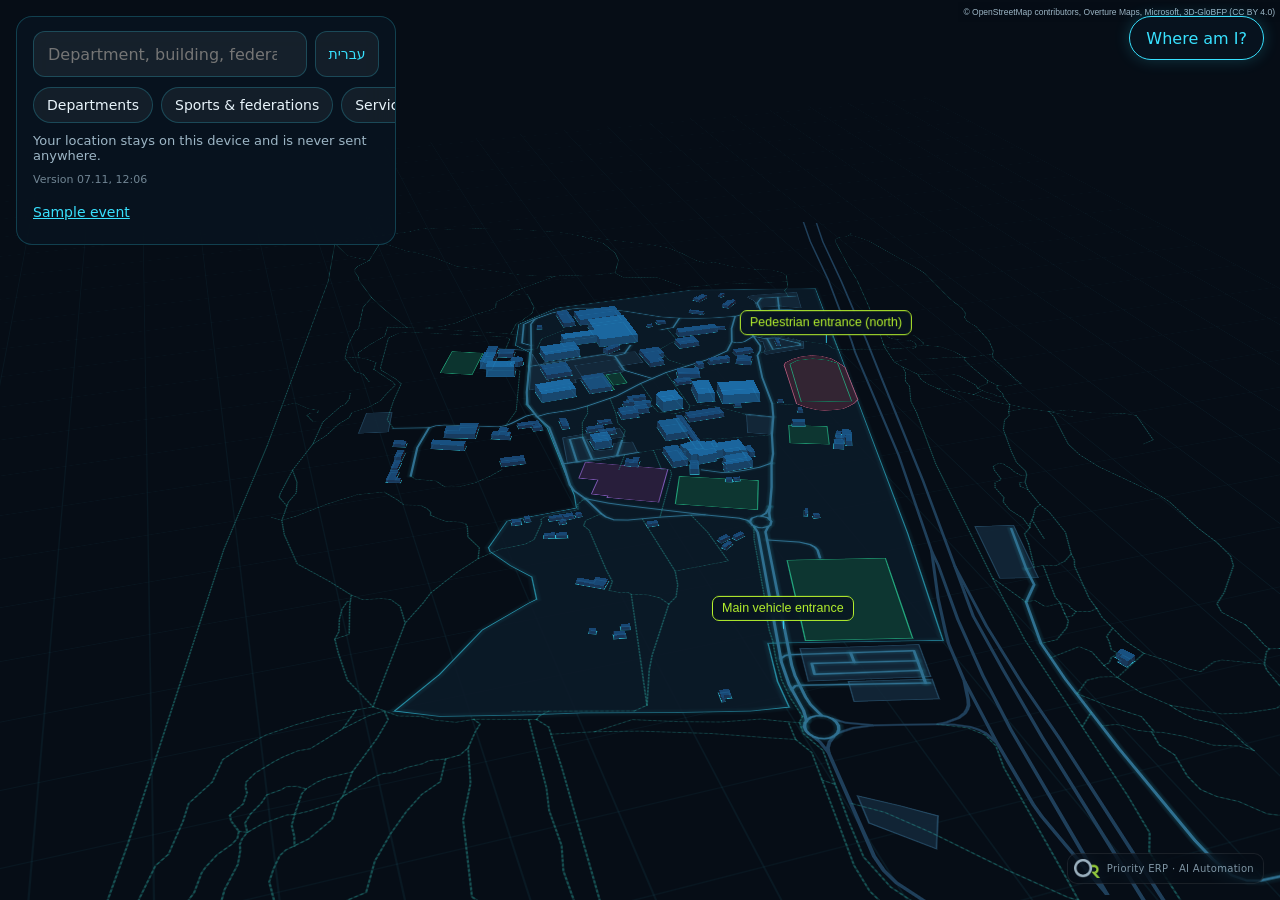
<file: wingate-nav/index.html>
<!doctype html>
<html lang="he" dir="rtl">
  <head>
    <meta charset="UTF-8" />
    <meta name="viewport" content="width=device-width, initial-scale=1, viewport-fit=cover" />
    <meta name="theme-color" content="#060d16" />
    <meta name="apple-mobile-web-app-capable" content="yes" />
    <meta name="apple-mobile-web-app-status-bar-style" content="black-translucent" />
    <meta name="apple-mobile-web-app-title" content="ניווט וינגייט" />
    <link rel="manifest" href="./manifest.webmanifest" />
    <link rel="apple-touch-icon" href="./icons/icon-192.png" />
    <title>ניווט וינגייט</title>
    <script type="module" crossorigin src="/wingate-nav/assets/index-x0HgXfwa.js"></script>
    <link rel="stylesheet" crossorigin href="/wingate-nav/assets/index-TmBObYXI.css">
  </head>
  <body>
    <div id="root"></div>
  </body>
</html>
</file>
<file: wingate-nav/assets/index-TmBObYXI.css>
.maplibregl-map{-webkit-tap-highlight-color:#0000;-webkit-touch-callout:none;font:12px/20px Helvetica Neue,Arial,Helvetica,sans-serif;position:relative;overflow:hidden}.maplibregl-canvas{position:absolute;top:0;left:0}.maplibregl-map:fullscreen{width:100%;height:100%}.maplibregl-ctrl-group button.maplibregl-ctrl-compass{touch-action:none}.maplibregl-canvas-container.maplibregl-interactive,.maplibregl-ctrl-group button.maplibregl-ctrl-compass{cursor:grab;-webkit-user-select:none;user-select:none}.maplibregl-canvas-container.maplibregl-interactive.maplibregl-track-pointer{cursor:pointer}.maplibregl-canvas-container.maplibregl-interactive:active,.maplibregl-ctrl-group button.maplibregl-ctrl-compass:active{cursor:grabbing}.maplibregl-canvas-container.maplibregl-touch-zoom-rotate,.maplibregl-canvas-container.maplibregl-touch-zoom-rotate .maplibregl-canvas{touch-action:pan-x pan-y}.maplibregl-canvas-container.maplibregl-touch-drag-pan,.maplibregl-canvas-container.maplibregl-touch-drag-pan .maplibregl-canvas{touch-action:pinch-zoom}.maplibregl-canvas-container.maplibregl-touch-zoom-rotate.maplibregl-touch-drag-pan,.maplibregl-canvas-container.maplibregl-touch-zoom-rotate.maplibregl-touch-drag-pan .maplibregl-canvas{touch-action:none}.maplibregl-canvas-container.maplibregl-touch-drag-pan.maplibregl-cooperative-gestures,.maplibregl-canvas-container.maplibregl-touch-drag-pan.maplibregl-cooperative-gestures .maplibregl-canvas{touch-action:pan-x pan-y}.maplibregl-ctrl-bottom-left,.maplibregl-ctrl-bottom-right,.maplibregl-ctrl-top-left,.maplibregl-ctrl-top-right{pointer-events:none;z-index:2;position:absolute}.maplibregl-ctrl-top-left{top:0;left:0}.maplibregl-ctrl-top-right{top:0;right:0}.maplibregl-ctrl-bottom-left{bottom:0;left:0}.maplibregl-ctrl-bottom-right{bottom:0;right:0}.maplibregl-ctrl{clear:both;pointer-events:auto;transform:translate(0)}.maplibregl-ctrl-top-left .maplibregl-ctrl{float:left;margin:10px 0 0 10px}.maplibregl-ctrl-top-right .maplibregl-ctrl{float:right;margin:10px 10px 0 0}.maplibregl-ctrl-bottom-left .maplibregl-ctrl{float:left;margin:0 0 10px 10px}.maplibregl-ctrl-bottom-right .maplibregl-ctrl{float:right;margin:0 10px 10px 0}.maplibregl-ctrl-group{background:#fff;border-radius:4px}.maplibregl-ctrl-group:not(:empty){box-shadow:0 0 0 2px #0000001a}.maplibregl-ctrl-group button{box-sizing:border-box;cursor:pointer;background-color:#0000;border:0;outline:none;width:29px;height:29px;padding:0;display:block}.maplibregl-ctrl button{-webkit-user-select:none;user-select:none}.maplibregl-ctrl-group button+button{border-top:1px solid #ddd}.maplibregl-ctrl button .maplibregl-ctrl-icon{background-position:50%;background-repeat:no-repeat;width:100%;height:100%;display:block}@media (forced-colors:active){.maplibregl-ctrl-group:not(:empty){box-shadow:0 0 0 2px buttontext}.maplibregl-ctrl-icon{background-color:#0000}.maplibregl-ctrl-group button+button{border-top:1px solid buttontext}}.maplibregl-ctrl button::-moz-focus-inner{border:0;padding:0}.maplibregl-ctrl-attrib-button:focus,.maplibregl-ctrl-group button:focus{box-shadow:0 0 2px 2px #0096ff}.maplibregl-ctrl button:disabled{cursor:not-allowed}.maplibregl-ctrl button:disabled .maplibregl-ctrl-icon{opacity:.25}@media (hover:hover){.maplibregl-ctrl button:not(:disabled):hover{background-color:#0000000d}}.maplibregl-ctrl button:not(:disabled):active{background-color:#0000000d}.maplibregl-ctrl-group button:focus:focus-visible{box-shadow:0 0 2px 2px #0096ff}.maplibregl-ctrl-group button:focus:not(:focus-visible){box-shadow:none}.maplibregl-ctrl-group button:focus:first-child{border-radius:4px 4px 0 0}.maplibregl-ctrl-group button:focus:last-child{border-radius:0 0 4px 4px}.maplibregl-ctrl-group button:focus:only-child{border-radius:inherit}.maplibregl-ctrl button.maplibregl-ctrl-zoom-out .maplibregl-ctrl-icon{background-image:url("data:image/svg+xml;charset=utf-8,%3Csvg xmlns='http://www.w3.org/2000/svg' width='29' height='29' viewBox='0 0 29 29' fill='%23333'%3E %3Cpath d='M10 13c-.75 0-1.5.75-1.5 1.5S9.25 16 10 16h9c.75 0 1.5-.75 1.5-1.5S19.75 13 19 13z'/%3E %3C/svg%3E")}.maplibregl-ctrl button.maplibregl-ctrl-zoom-in .maplibregl-ctrl-icon{background-image:url("data:image/svg+xml;charset=utf-8,%3Csvg xmlns='http://www.w3.org/2000/svg' width='29' height='29' viewBox='0 0 29 29' fill='%23333'%3E %3Cpath d='M14.5 8.5c-.75 0-1.5.75-1.5 1.5v3h-3c-.75 0-1.5.75-1.5 1.5S9.25 16 10 16h3v3c0 .75.75 1.5 1.5 1.5S16 19.75 16 19v-3h3c.75 0 1.5-.75 1.5-1.5S19.75 13 19 13h-3v-3c0-.75-.75-1.5-1.5-1.5'/%3E %3C/svg%3E")}@media (forced-colors:active){.maplibregl-ctrl button.maplibregl-ctrl-zoom-out .maplibregl-ctrl-icon{background-image:url("data:image/svg+xml;charset=utf-8,%3Csvg xmlns='http://www.w3.org/2000/svg' width='29' height='29' viewBox='0 0 29 29' fill='%23fff'%3E %3Cpath d='M10 13c-.75 0-1.5.75-1.5 1.5S9.25 16 10 16h9c.75 0 1.5-.75 1.5-1.5S19.75 13 19 13z'/%3E %3C/svg%3E")}.maplibregl-ctrl button.maplibregl-ctrl-zoom-in .maplibregl-ctrl-icon{background-image:url("data:image/svg+xml;charset=utf-8,%3Csvg xmlns='http://www.w3.org/2000/svg' width='29' height='29' viewBox='0 0 29 29' fill='%23fff'%3E %3Cpath d='M14.5 8.5c-.75 0-1.5.75-1.5 1.5v3h-3c-.75 0-1.5.75-1.5 1.5S9.25 16 10 16h3v3c0 .75.75 1.5 1.5 1.5S16 19.75 16 19v-3h3c.75 0 1.5-.75 1.5-1.5S19.75 13 19 13h-3v-3c0-.75-.75-1.5-1.5-1.5'/%3E %3C/svg%3E")}}@media (forced-colors:active) and (prefers-color-scheme:light){.maplibregl-ctrl button.maplibregl-ctrl-zoom-out .maplibregl-ctrl-icon{background-image:url("data:image/svg+xml;charset=utf-8,%3Csvg xmlns='http://www.w3.org/2000/svg' width='29' height='29' viewBox='0 0 29 29' fill='%23000'%3E %3Cpath d='M10 13c-.75 0-1.5.75-1.5 1.5S9.25 16 10 16h9c.75 0 1.5-.75 1.5-1.5S19.75 13 19 13z'/%3E %3C/svg%3E")}.maplibregl-ctrl button.maplibregl-ctrl-zoom-in .maplibregl-ctrl-icon{background-image:url("data:image/svg+xml;charset=utf-8,%3Csvg xmlns='http://www.w3.org/2000/svg' width='29' height='29' viewBox='0 0 29 29' fill='%23000'%3E %3Cpath d='M14.5 8.5c-.75 0-1.5.75-1.5 1.5v3h-3c-.75 0-1.5.75-1.5 1.5S9.25 16 10 16h3v3c0 .75.75 1.5 1.5 1.5S16 19.75 16 19v-3h3c.75 0 1.5-.75 1.5-1.5S19.75 13 19 13h-3v-3c0-.75-.75-1.5-1.5-1.5'/%3E %3C/svg%3E")}}.maplibregl-ctrl button.maplibregl-ctrl-fullscreen .maplibregl-ctrl-icon{background-image:url("data:image/svg+xml;charset=utf-8,%3Csvg xmlns='http://www.w3.org/2000/svg' width='29' height='29' viewBox='0 0 29 29' fill='%23333'%3E %3Cpath d='M24 16v5.5c0 1.75-.75 2.5-2.5 2.5H16v-1l3-1.5-4-5.5 1-1 5.5 4 1.5-3zM6 16l1.5 3 5.5-4 1 1-4 5.5 3 1.5v1H7.5C5.75 24 5 23.25 5 21.5V16zm7-11v1l-3 1.5 4 5.5-1 1-5.5-4L6 13H5V7.5C5 5.75 5.75 5 7.5 5zm11 2.5c0-1.75-.75-2.5-2.5-2.5H16v1l3 1.5-4 5.5 1 1 5.5-4 1.5 3h1z'/%3E %3C/svg%3E")}.maplibregl-ctrl button.maplibregl-ctrl-shrink .maplibregl-ctrl-icon{background-image:url("data:image/svg+xml;charset=utf-8,%3Csvg xmlns='http://www.w3.org/2000/svg' width='29' height='29' viewBox='0 0 29 29'%3E %3Cpath d='M18.5 16c-1.75 0-2.5.75-2.5 2.5V24h1l1.5-3 5.5 4 1-1-4-5.5 3-1.5v-1zM13 18.5c0-1.75-.75-2.5-2.5-2.5H5v1l3 1.5L4 24l1 1 5.5-4 1.5 3h1zm3-8c0 1.75.75 2.5 2.5 2.5H24v-1l-3-1.5L25 5l-1-1-5.5 4L17 5h-1zM10.5 13c1.75 0 2.5-.75 2.5-2.5V5h-1l-1.5 3L5 4 4 5l4 5.5L5 12v1z'/%3E %3C/svg%3E")}@media (forced-colors:active){.maplibregl-ctrl button.maplibregl-ctrl-fullscreen .maplibregl-ctrl-icon{background-image:url("data:image/svg+xml;charset=utf-8,%3Csvg xmlns='http://www.w3.org/2000/svg' width='29' height='29' viewBox='0 0 29 29' fill='%23fff'%3E %3Cpath d='M24 16v5.5c0 1.75-.75 2.5-2.5 2.5H16v-1l3-1.5-4-5.5 1-1 5.5 4 1.5-3zM6 16l1.5 3 5.5-4 1 1-4 5.5 3 1.5v1H7.5C5.75 24 5 23.25 5 21.5V16zm7-11v1l-3 1.5 4 5.5-1 1-5.5-4L6 13H5V7.5C5 5.75 5.75 5 7.5 5zm11 2.5c0-1.75-.75-2.5-2.5-2.5H16v1l3 1.5-4 5.5 1 1 5.5-4 1.5 3h1z'/%3E %3C/svg%3E")}.maplibregl-ctrl button.maplibregl-ctrl-shrink .maplibregl-ctrl-icon{background-image:url("data:image/svg+xml;charset=utf-8,%3Csvg xmlns='http://www.w3.org/2000/svg' width='29' height='29' viewBox='0 0 29 29' fill='%23fff'%3E %3Cpath d='M18.5 16c-1.75 0-2.5.75-2.5 2.5V24h1l1.5-3 5.5 4 1-1-4-5.5 3-1.5v-1zM13 18.5c0-1.75-.75-2.5-2.5-2.5H5v1l3 1.5L4 24l1 1 5.5-4 1.5 3h1zm3-8c0 1.75.75 2.5 2.5 2.5H24v-1l-3-1.5L25 5l-1-1-5.5 4L17 5h-1zM10.5 13c1.75 0 2.5-.75 2.5-2.5V5h-1l-1.5 3L5 4 4 5l4 5.5L5 12v1z'/%3E %3C/svg%3E")}}@media (forced-colors:active) and (prefers-color-scheme:light){.maplibregl-ctrl button.maplibregl-ctrl-fullscreen .maplibregl-ctrl-icon{background-image:url("data:image/svg+xml;charset=utf-8,%3Csvg xmlns='http://www.w3.org/2000/svg' width='29' height='29' viewBox='0 0 29 29' fill='%23000'%3E %3Cpath d='M24 16v5.5c0 1.75-.75 2.5-2.5 2.5H16v-1l3-1.5-4-5.5 1-1 5.5 4 1.5-3zM6 16l1.5 3 5.5-4 1 1-4 5.5 3 1.5v1H7.5C5.75 24 5 23.25 5 21.5V16zm7-11v1l-3 1.5 4 5.5-1 1-5.5-4L6 13H5V7.5C5 5.75 5.75 5 7.5 5zm11 2.5c0-1.75-.75-2.5-2.5-2.5H16v1l3 1.5-4 5.5 1 1 5.5-4 1.5 3h1z'/%3E %3C/svg%3E")}.maplibregl-ctrl button.maplibregl-ctrl-shrink .maplibregl-ctrl-icon{background-image:url("data:image/svg+xml;charset=utf-8,%3Csvg xmlns='http://www.w3.org/2000/svg' width='29' height='29' viewBox='0 0 29 29' fill='%23000'%3E %3Cpath d='M18.5 16c-1.75 0-2.5.75-2.5 2.5V24h1l1.5-3 5.5 4 1-1-4-5.5 3-1.5v-1zM13 18.5c0-1.75-.75-2.5-2.5-2.5H5v1l3 1.5L4 24l1 1 5.5-4 1.5 3h1zm3-8c0 1.75.75 2.5 2.5 2.5H24v-1l-3-1.5L25 5l-1-1-5.5 4L17 5h-1zM10.5 13c1.75 0 2.5-.75 2.5-2.5V5h-1l-1.5 3L5 4 4 5l4 5.5L5 12v1z'/%3E %3C/svg%3E")}}.maplibregl-ctrl button.maplibregl-ctrl-compass .maplibregl-ctrl-icon{background-image:url("data:image/svg+xml;charset=utf-8,%3Csvg xmlns='http://www.w3.org/2000/svg' width='29' height='29' viewBox='0 0 29 29' fill='%23333'%3E %3Cpath d='m10.5 14 4-8 4 8z'/%3E %3Cpath fill='%23ccc' d='m10.5 16 4 8 4-8z'/%3E %3C/svg%3E")}@media (forced-colors:active){.maplibregl-ctrl button.maplibregl-ctrl-compass .maplibregl-ctrl-icon{background-image:url("data:image/svg+xml;charset=utf-8,%3Csvg xmlns='http://www.w3.org/2000/svg' width='29' height='29' viewBox='0 0 29 29' fill='%23fff'%3E %3Cpath d='m10.5 14 4-8 4 8z'/%3E %3Cpath fill='%23ccc' d='m10.5 16 4 8 4-8z'/%3E %3C/svg%3E")}}@media (forced-colors:active) and (prefers-color-scheme:light){.maplibregl-ctrl button.maplibregl-ctrl-compass .maplibregl-ctrl-icon{background-image:url("data:image/svg+xml;charset=utf-8,%3Csvg xmlns='http://www.w3.org/2000/svg' width='29' height='29' viewBox='0 0 29 29' fill='%23000'%3E %3Cpath d='m10.5 14 4-8 4 8z'/%3E %3Cpath fill='%23ccc' d='m10.5 16 4 8 4-8z'/%3E %3C/svg%3E")}}.maplibregl-ctrl button.maplibregl-ctrl-globe .maplibregl-ctrl-icon{background-image:url("data:image/svg+xml;charset=utf-8,%3Csvg xmlns='http://www.w3.org/2000/svg' width='22' height='22' fill='none' viewBox='0 0 22 22' stroke='%23333'%3E %3Ccircle cx='11' cy='11' r='8.5'/%3E %3Cpath d='M17.5 11c0 4.819-3.02 8.5-6.5 8.5S4.5 15.819 4.5 11 7.52 2.5 11 2.5s6.5 3.681 6.5 8.5Z'/%3E %3Cpath d='M13.5 11c0 2.447-.331 4.64-.853 6.206-.262.785-.562 1.384-.872 1.777-.314.399-.58.517-.775.517-.195 0-.461-.118-.775-.517-.31-.393-.61-.992-.872-1.777C8.831 15.64 8.5 13.446 8.5 11c0-2.447.331-4.64.853-6.206.262-.785.562-1.384.872-1.777.314-.399.58-.517.775-.517.195 0 .461.118.775.517.31.393.61.992.872 1.777.522 1.565.853 3.76.853 6.206Z'/%3E %3Cpath d='M11 7.5c-1.909 0-3.622-.166-4.845-.428-.616-.132-1.08-.283-1.379-.434a1.333 1.333 0 0 1-.224-.138c.047-.038.12-.085.224-.138.299-.151.763-.302 1.379-.434C7.378 5.666 9.091 5.5 11 5.5c1.909 0 3.622.166 4.845.428.616.132 1.08.283 1.379.434.105.053.177.1.224.138-.047.038-.12.085-.224.138-.299.151-.763.302-1.379.434-1.223.262-2.936.428-4.845.428ZM4.486 6.436ZM11 16.5c-1.909 0-3.622-.166-4.845-.428-.616-.132-1.08-.283-1.379-.434a1.33 1.33 0 0 1-.224-.138 1.33 1.33 0 0 1 .224-.138c.299-.151.763-.302 1.379-.434C7.378 14.666 9.091 14.5 11 14.5c1.909 0 3.622.166 4.845.428.616.132 1.08.283 1.379.434.105.053.177.1.224.138a1.33 1.33 0 0 1-.224.138c-.299.151-.763.302-1.379.434-1.223.262-2.936.428-4.845.428Zm-6.514-1.064ZM11 12.5c-2.46 0-4.672-.222-6.255-.574-.796-.177-1.406-.38-1.805-.59a1.465 1.465 0 0 1-.39-.272.293.293 0 0 1-.047-.064.293.293 0 0 1 .048-.064c.066-.073.189-.167.389-.272.399-.21 1.009-.413 1.805-.59C6.328 9.722 8.54 9.5 11 9.5s4.672.222 6.256.574c.795.177 1.405.38 1.804.59.2.105.323.2.39.272a.33.33 0 0 1 .047.064.293.293 0 0 1-.048.064 1.435 1.435 0 0 1-.389.272c-.399.21-1.009.413-1.804.59-1.584.352-3.796.574-6.256.574Zm-8.501-1.51v.002-.002Zm0 .018v.002-.002Zm17.002.002v-.002.002Zm0-.018v-.002.002Z'/%3E %3C/svg%3E")}.maplibregl-ctrl button.maplibregl-ctrl-globe-enabled .maplibregl-ctrl-icon{background-image:url("data:image/svg+xml;charset=utf-8,%3Csvg xmlns='http://www.w3.org/2000/svg' width='22' height='22' fill='none' viewBox='0 0 22 22' stroke='%2333b5e5'%3E %3Ccircle cx='11' cy='11' r='8.5'/%3E %3Cpath d='M17.5 11c0 4.819-3.02 8.5-6.5 8.5S4.5 15.819 4.5 11 7.52 2.5 11 2.5s6.5 3.681 6.5 8.5Z'/%3E %3Cpath d='M13.5 11c0 2.447-.331 4.64-.853 6.206-.262.785-.562 1.384-.872 1.777-.314.399-.58.517-.775.517-.195 0-.461-.118-.775-.517-.31-.393-.61-.992-.872-1.777C8.831 15.64 8.5 13.446 8.5 11c0-2.447.331-4.64.853-6.206.262-.785.562-1.384.872-1.777.314-.399.58-.517.775-.517.195 0 .461.118.775.517.31.393.61.992.872 1.777.522 1.565.853 3.76.853 6.206Z'/%3E %3Cpath d='M11 7.5c-1.909 0-3.622-.166-4.845-.428-.616-.132-1.08-.283-1.379-.434a1.333 1.333 0 0 1-.224-.138c.047-.038.12-.085.224-.138.299-.151.763-.302 1.379-.434C7.378 5.666 9.091 5.5 11 5.5c1.909 0 3.622.166 4.845.428.616.132 1.08.283 1.379.434.105.053.177.1.224.138-.047.038-.12.085-.224.138-.299.151-.763.302-1.379.434-1.223.262-2.936.428-4.845.428ZM4.486 6.436ZM11 16.5c-1.909 0-3.622-.166-4.845-.428-.616-.132-1.08-.283-1.379-.434a1.33 1.33 0 0 1-.224-.138 1.33 1.33 0 0 1 .224-.138c.299-.151.763-.302 1.379-.434C7.378 14.666 9.091 14.5 11 14.5c1.909 0 3.622.166 4.845.428.616.132 1.08.283 1.379.434.105.053.177.1.224.138a1.33 1.33 0 0 1-.224.138c-.299.151-.763.302-1.379.434-1.223.262-2.936.428-4.845.428Zm-6.514-1.064ZM11 12.5c-2.46 0-4.672-.222-6.255-.574-.796-.177-1.406-.38-1.805-.59a1.465 1.465 0 0 1-.39-.272.293.293 0 0 1-.047-.064.293.293 0 0 1 .048-.064c.066-.073.189-.167.389-.272.399-.21 1.009-.413 1.805-.59C6.328 9.722 8.54 9.5 11 9.5s4.672.222 6.256.574c.795.177 1.405.38 1.804.59.2.105.323.2.39.272a.33.33 0 0 1 .047.064.293.293 0 0 1-.048.064 1.435 1.435 0 0 1-.389.272c-.399.21-1.009.413-1.804.59-1.584.352-3.796.574-6.256.574Zm-8.501-1.51v.002-.002Zm0 .018v.002-.002Zm17.002.002v-.002.002Zm0-.018v-.002.002Z'/%3E %3C/svg%3E")}.maplibregl-ctrl button.maplibregl-ctrl-terrain .maplibregl-ctrl-icon{background-image:url("data:image/svg+xml;charset=utf-8,%3Csvg xmlns='http://www.w3.org/2000/svg' width='22' height='22' viewBox='0 0 22 22' fill='%23333'%3E %3Cpath d='m1.754 13.406 4.453-4.851 3.09 3.09 3.281 3.277.969-.969-3.309-3.312 3.844-4.121 6.148 6.886h1.082v-.855l-7.207-8.07-4.84 5.187L6.169 6.57l-5.48 5.965v.871ZM.688 16.844h20.625v1.375H.688Zm0 0'/%3E %3C/svg%3E")}.maplibregl-ctrl button.maplibregl-ctrl-terrain-enabled .maplibregl-ctrl-icon{background-image:url("data:image/svg+xml;charset=utf-8,%3Csvg xmlns='http://www.w3.org/2000/svg' width='22' height='22' viewBox='0 0 22 22' fill='%2333b5e5'%3E %3Cpath d='m1.754 13.406 4.453-4.851 3.09 3.09 3.281 3.277.969-.969-3.309-3.312 3.844-4.121 6.148 6.886h1.082v-.855l-7.207-8.07-4.84 5.187L6.169 6.57l-5.48 5.965v.871ZM.688 16.844h20.625v1.375H.688Zm0 0'/%3E %3C/svg%3E")}.maplibregl-ctrl button.maplibregl-ctrl-geolocate .maplibregl-ctrl-icon{background-image:url("data:image/svg+xml;charset=utf-8,%3Csvg xmlns='http://www.w3.org/2000/svg' width='29' height='29' viewBox='0 0 20 20' fill='%23333'%3E %3Cpath d='M10 4C9 4 9 5 9 5v.1A5 5 0 0 0 5.1 9H5s-1 0-1 1 1 1 1 1h.1A5 5 0 0 0 9 14.9v.1s0 1 1 1 1-1 1-1v-.1a5 5 0 0 0 3.9-3.9h.1s1 0 1-1-1-1-1-1h-.1A5 5 0 0 0 11 5.1V5s0-1-1-1m0 2.5a3.5 3.5 0 1 1 0 7 3.5 3.5 0 1 1 0-7'/%3E %3Ccircle id='dot' cx='10' cy='10' r='2'/%3E %3Cpath id='stroke' d='m14 5 1 1-9 9-1-1z' display='none'/%3E %3C/svg%3E")}.maplibregl-ctrl button.maplibregl-ctrl-geolocate:disabled .maplibregl-ctrl-icon{background-image:url("data:image/svg+xml;charset=utf-8,%3Csvg xmlns='http://www.w3.org/2000/svg' width='29' height='29' viewBox='0 0 20 20' fill='%23aaa'%3E %3Cpath d='M10 4C9 4 9 5 9 5v.1A5 5 0 0 0 5.1 9H5s-1 0-1 1 1 1 1 1h.1A5 5 0 0 0 9 14.9v.1s0 1 1 1 1-1 1-1v-.1a5 5 0 0 0 3.9-3.9h.1s1 0 1-1-1-1-1-1h-.1A5 5 0 0 0 11 5.1V5s0-1-1-1m0 2.5a3.5 3.5 0 1 1 0 7 3.5 3.5 0 1 1 0-7'/%3E %3Ccircle id='dot' cx='10' cy='10' r='2'/%3E %3Cpath id='stroke' d='m14 5 1 1-9 9-1-1z' fill='%23f00'/%3E %3C/svg%3E")}.maplibregl-ctrl button.maplibregl-ctrl-geolocate.maplibregl-ctrl-geolocate-active .maplibregl-ctrl-icon{background-image:url("data:image/svg+xml;charset=utf-8,%3Csvg xmlns='http://www.w3.org/2000/svg' width='29' height='29' viewBox='0 0 20 20' fill='%2333b5e5'%3E %3Cpath d='M10 4C9 4 9 5 9 5v.1A5 5 0 0 0 5.1 9H5s-1 0-1 1 1 1 1 1h.1A5 5 0 0 0 9 14.9v.1s0 1 1 1 1-1 1-1v-.1a5 5 0 0 0 3.9-3.9h.1s1 0 1-1-1-1-1-1h-.1A5 5 0 0 0 11 5.1V5s0-1-1-1m0 2.5a3.5 3.5 0 1 1 0 7 3.5 3.5 0 1 1 0-7'/%3E %3Ccircle id='dot' cx='10' cy='10' r='2'/%3E %3Cpath id='stroke' d='m14 5 1 1-9 9-1-1z' display='none'/%3E %3C/svg%3E")}.maplibregl-ctrl button.maplibregl-ctrl-geolocate.maplibregl-ctrl-geolocate-active-error .maplibregl-ctrl-icon{background-image:url("data:image/svg+xml;charset=utf-8,%3Csvg xmlns='http://www.w3.org/2000/svg' width='29' height='29' viewBox='0 0 20 20' fill='%23e58978'%3E %3Cpath d='M10 4C9 4 9 5 9 5v.1A5 5 0 0 0 5.1 9H5s-1 0-1 1 1 1 1 1h.1A5 5 0 0 0 9 14.9v.1s0 1 1 1 1-1 1-1v-.1a5 5 0 0 0 3.9-3.9h.1s1 0 1-1-1-1-1-1h-.1A5 5 0 0 0 11 5.1V5s0-1-1-1m0 2.5a3.5 3.5 0 1 1 0 7 3.5 3.5 0 1 1 0-7'/%3E %3Ccircle id='dot' cx='10' cy='10' r='2'/%3E %3Cpath id='stroke' d='m14 5 1 1-9 9-1-1z' display='none'/%3E %3C/svg%3E")}.maplibregl-ctrl button.maplibregl-ctrl-geolocate.maplibregl-ctrl-geolocate-background .maplibregl-ctrl-icon{background-image:url("data:image/svg+xml;charset=utf-8,%3Csvg xmlns='http://www.w3.org/2000/svg' width='29' height='29' viewBox='0 0 20 20' fill='%2333b5e5'%3E %3Cpath d='M10 4C9 4 9 5 9 5v.1A5 5 0 0 0 5.1 9H5s-1 0-1 1 1 1 1 1h.1A5 5 0 0 0 9 14.9v.1s0 1 1 1 1-1 1-1v-.1a5 5 0 0 0 3.9-3.9h.1s1 0 1-1-1-1-1-1h-.1A5 5 0 0 0 11 5.1V5s0-1-1-1m0 2.5a3.5 3.5 0 1 1 0 7 3.5 3.5 0 1 1 0-7'/%3E %3Ccircle id='dot' cx='10' cy='10' r='2' display='none'/%3E %3Cpath id='stroke' d='m14 5 1 1-9 9-1-1z' display='none'/%3E %3C/svg%3E")}.maplibregl-ctrl button.maplibregl-ctrl-geolocate.maplibregl-ctrl-geolocate-background-error .maplibregl-ctrl-icon{background-image:url("data:image/svg+xml;charset=utf-8,%3Csvg xmlns='http://www.w3.org/2000/svg' width='29' height='29' viewBox='0 0 20 20' fill='%23e54e33'%3E %3Cpath d='M10 4C9 4 9 5 9 5v.1A5 5 0 0 0 5.1 9H5s-1 0-1 1 1 1 1 1h.1A5 5 0 0 0 9 14.9v.1s0 1 1 1 1-1 1-1v-.1a5 5 0 0 0 3.9-3.9h.1s1 0 1-1-1-1-1-1h-.1A5 5 0 0 0 11 5.1V5s0-1-1-1m0 2.5a3.5 3.5 0 1 1 0 7 3.5 3.5 0 1 1 0-7'/%3E %3Ccircle id='dot' cx='10' cy='10' r='2' display='none'/%3E %3Cpath id='stroke' d='m14 5 1 1-9 9-1-1z' display='none'/%3E %3C/svg%3E")}.maplibregl-ctrl button.maplibregl-ctrl-geolocate.maplibregl-ctrl-geolocate-waiting .maplibregl-ctrl-icon{animation:2s linear infinite maplibregl-spin}@media (forced-colors:active){.maplibregl-ctrl button.maplibregl-ctrl-geolocate .maplibregl-ctrl-icon{background-image:url("data:image/svg+xml;charset=utf-8,%3Csvg xmlns='http://www.w3.org/2000/svg' width='29' height='29' viewBox='0 0 20 20' fill='%23fff'%3E %3Cpath d='M10 4C9 4 9 5 9 5v.1A5 5 0 0 0 5.1 9H5s-1 0-1 1 1 1 1 1h.1A5 5 0 0 0 9 14.9v.1s0 1 1 1 1-1 1-1v-.1a5 5 0 0 0 3.9-3.9h.1s1 0 1-1-1-1-1-1h-.1A5 5 0 0 0 11 5.1V5s0-1-1-1m0 2.5a3.5 3.5 0 1 1 0 7 3.5 3.5 0 1 1 0-7'/%3E %3Ccircle id='dot' cx='10' cy='10' r='2'/%3E %3Cpath id='stroke' d='m14 5 1 1-9 9-1-1z' display='none'/%3E %3C/svg%3E")}.maplibregl-ctrl button.maplibregl-ctrl-geolocate:disabled .maplibregl-ctrl-icon{background-image:url("data:image/svg+xml;charset=utf-8,%3Csvg xmlns='http://www.w3.org/2000/svg' width='29' height='29' viewBox='0 0 20 20' fill='%23999'%3E %3Cpath d='M10 4C9 4 9 5 9 5v.1A5 5 0 0 0 5.1 9H5s-1 0-1 1 1 1 1 1h.1A5 5 0 0 0 9 14.9v.1s0 1 1 1 1-1 1-1v-.1a5 5 0 0 0 3.9-3.9h.1s1 0 1-1-1-1-1-1h-.1A5 5 0 0 0 11 5.1V5s0-1-1-1m0 2.5a3.5 3.5 0 1 1 0 7 3.5 3.5 0 1 1 0-7'/%3E %3Ccircle id='dot' cx='10' cy='10' r='2'/%3E %3Cpath id='stroke' d='m14 5 1 1-9 9-1-1z' fill='%23f00'/%3E %3C/svg%3E")}.maplibregl-ctrl button.maplibregl-ctrl-geolocate.maplibregl-ctrl-geolocate-active .maplibregl-ctrl-icon{background-image:url("data:image/svg+xml;charset=utf-8,%3Csvg xmlns='http://www.w3.org/2000/svg' width='29' height='29' viewBox='0 0 20 20' fill='%2333b5e5'%3E %3Cpath d='M10 4C9 4 9 5 9 5v.1A5 5 0 0 0 5.1 9H5s-1 0-1 1 1 1 1 1h.1A5 5 0 0 0 9 14.9v.1s0 1 1 1 1-1 1-1v-.1a5 5 0 0 0 3.9-3.9h.1s1 0 1-1-1-1-1-1h-.1A5 5 0 0 0 11 5.1V5s0-1-1-1m0 2.5a3.5 3.5 0 1 1 0 7 3.5 3.5 0 1 1 0-7'/%3E %3Ccircle id='dot' cx='10' cy='10' r='2'/%3E %3Cpath id='stroke' d='m14 5 1 1-9 9-1-1z' display='none'/%3E %3C/svg%3E")}.maplibregl-ctrl button.maplibregl-ctrl-geolocate.maplibregl-ctrl-geolocate-active-error .maplibregl-ctrl-icon{background-image:url("data:image/svg+xml;charset=utf-8,%3Csvg xmlns='http://www.w3.org/2000/svg' width='29' height='29' viewBox='0 0 20 20' fill='%23e58978'%3E %3Cpath d='M10 4C9 4 9 5 9 5v.1A5 5 0 0 0 5.1 9H5s-1 0-1 1 1 1 1 1h.1A5 5 0 0 0 9 14.9v.1s0 1 1 1 1-1 1-1v-.1a5 5 0 0 0 3.9-3.9h.1s1 0 1-1-1-1-1-1h-.1A5 5 0 0 0 11 5.1V5s0-1-1-1m0 2.5a3.5 3.5 0 1 1 0 7 3.5 3.5 0 1 1 0-7'/%3E %3Ccircle id='dot' cx='10' cy='10' r='2'/%3E %3Cpath id='stroke' d='m14 5 1 1-9 9-1-1z' display='none'/%3E %3C/svg%3E")}.maplibregl-ctrl button.maplibregl-ctrl-geolocate.maplibregl-ctrl-geolocate-background .maplibregl-ctrl-icon{background-image:url("data:image/svg+xml;charset=utf-8,%3Csvg xmlns='http://www.w3.org/2000/svg' width='29' height='29' viewBox='0 0 20 20' fill='%2333b5e5'%3E %3Cpath d='M10 4C9 4 9 5 9 5v.1A5 5 0 0 0 5.1 9H5s-1 0-1 1 1 1 1 1h.1A5 5 0 0 0 9 14.9v.1s0 1 1 1 1-1 1-1v-.1a5 5 0 0 0 3.9-3.9h.1s1 0 1-1-1-1-1-1h-.1A5 5 0 0 0 11 5.1V5s0-1-1-1m0 2.5a3.5 3.5 0 1 1 0 7 3.5 3.5 0 1 1 0-7'/%3E %3Ccircle id='dot' cx='10' cy='10' r='2' display='none'/%3E %3Cpath id='stroke' d='m14 5 1 1-9 9-1-1z' display='none'/%3E %3C/svg%3E")}.maplibregl-ctrl button.maplibregl-ctrl-geolocate.maplibregl-ctrl-geolocate-background-error .maplibregl-ctrl-icon{background-image:url("data:image/svg+xml;charset=utf-8,%3Csvg xmlns='http://www.w3.org/2000/svg' width='29' height='29' viewBox='0 0 20 20' fill='%23e54e33'%3E %3Cpath d='M10 4C9 4 9 5 9 5v.1A5 5 0 0 0 5.1 9H5s-1 0-1 1 1 1 1 1h.1A5 5 0 0 0 9 14.9v.1s0 1 1 1 1-1 1-1v-.1a5 5 0 0 0 3.9-3.9h.1s1 0 1-1-1-1-1-1h-.1A5 5 0 0 0 11 5.1V5s0-1-1-1m0 2.5a3.5 3.5 0 1 1 0 7 3.5 3.5 0 1 1 0-7'/%3E %3Ccircle id='dot' cx='10' cy='10' r='2' display='none'/%3E %3Cpath id='stroke' d='m14 5 1 1-9 9-1-1z' display='none'/%3E %3C/svg%3E")}}@media (forced-colors:active) and (prefers-color-scheme:light){.maplibregl-ctrl button.maplibregl-ctrl-geolocate .maplibregl-ctrl-icon{background-image:url("data:image/svg+xml;charset=utf-8,%3Csvg xmlns='http://www.w3.org/2000/svg' width='29' height='29' viewBox='0 0 20 20' fill='%23000'%3E %3Cpath d='M10 4C9 4 9 5 9 5v.1A5 5 0 0 0 5.1 9H5s-1 0-1 1 1 1 1 1h.1A5 5 0 0 0 9 14.9v.1s0 1 1 1 1-1 1-1v-.1a5 5 0 0 0 3.9-3.9h.1s1 0 1-1-1-1-1-1h-.1A5 5 0 0 0 11 5.1V5s0-1-1-1m0 2.5a3.5 3.5 0 1 1 0 7 3.5 3.5 0 1 1 0-7'/%3E %3Ccircle id='dot' cx='10' cy='10' r='2'/%3E %3Cpath id='stroke' d='m14 5 1 1-9 9-1-1z' display='none'/%3E %3C/svg%3E")}.maplibregl-ctrl button.maplibregl-ctrl-geolocate:disabled .maplibregl-ctrl-icon{background-image:url("data:image/svg+xml;charset=utf-8,%3Csvg xmlns='http://www.w3.org/2000/svg' width='29' height='29' viewBox='0 0 20 20' fill='%23666'%3E %3Cpath d='M10 4C9 4 9 5 9 5v.1A5 5 0 0 0 5.1 9H5s-1 0-1 1 1 1 1 1h.1A5 5 0 0 0 9 14.9v.1s0 1 1 1 1-1 1-1v-.1a5 5 0 0 0 3.9-3.9h.1s1 0 1-1-1-1-1-1h-.1A5 5 0 0 0 11 5.1V5s0-1-1-1m0 2.5a3.5 3.5 0 1 1 0 7 3.5 3.5 0 1 1 0-7'/%3E %3Ccircle id='dot' cx='10' cy='10' r='2'/%3E %3Cpath id='stroke' d='m14 5 1 1-9 9-1-1z' fill='%23f00'/%3E %3C/svg%3E")}}@keyframes maplibregl-spin{0%{transform:rotate(0)}to{transform:rotate(1turn)}}a.maplibregl-ctrl-logo{cursor:pointer;background-image:url("data:image/svg+xml;charset=utf-8,%3Csvg xmlns='http://www.w3.org/2000/svg' width='88' height='23' fill='none'%3E %3Cpath fill='%23000' fill-opacity='.4' fill-rule='evenodd' d='M17.408 16.796h-1.827l2.501-12.095h.198l3.324 6.533.988 2.19.988-2.19 3.258-6.533h.181l2.6 12.095h-1.81l-1.218-5.644-.362-1.71-.658 1.71-2.929 5.644h-.098l-2.914-5.644-.757-1.71-.345 1.71zm1.958-3.42-.726 3.663a1.255 1.255 0 0 1-1.232 1.011h-1.827a1.255 1.255 0 0 1-1.229-1.509l2.501-12.095a1.255 1.255 0 0 1 1.23-1.001h.197a1.25 1.25 0 0 1 1.12.685l3.19 6.273 3.125-6.263a1.25 1.25 0 0 1 1.123-.695h.181a1.255 1.255 0 0 1 1.227.991l1.443 6.71a5 5 0 0 1 .314-.787l.009-.016a4.6 4.6 0 0 1 1.777-1.887c.782-.46 1.668-.667 2.611-.667a4.6 4.6 0 0 1 1.7.32l.306.134c.21-.16.474-.256.759-.256h1.694a1.255 1.255 0 0 1 1.212.925 1.255 1.255 0 0 1 1.212-.925h1.711c.284 0 .545.094.755.252.613-.3 1.312-.45 2.075-.45 1.356 0 2.557.445 3.482 1.4q.47.48.763 1.064V4.701a1.255 1.255 0 0 1 1.255-1.255h1.86A1.255 1.255 0 0 1 54.44 4.7v9.194h2.217c.19 0 .37.043.532.118v-4.77c0-.356.147-.678.385-.906a2.42 2.42 0 0 1-.682-1.71c0-.665.267-1.253.735-1.7a2.45 2.45 0 0 1 1.722-.674 2.43 2.43 0 0 1 1.705.675q.318.302.504.683V4.7a1.255 1.255 0 0 1 1.255-1.255h1.744A1.255 1.255 0 0 1 65.812 4.7v3.335a4.8 4.8 0 0 1 1.526-.246c.938 0 1.817.214 2.59.69a4.47 4.47 0 0 1 1.67 1.743v-.98a1.255 1.255 0 0 1 1.256-1.256h1.777c.233 0 .451.064.639.174a3.4 3.4 0 0 1 1.567-.372c.346 0 .861.02 1.285.232a1.25 1.25 0 0 1 .689 1.004 4.7 4.7 0 0 1 .853-.588c.795-.44 1.675-.647 2.61-.647 1.385 0 2.65.39 3.525 1.396.836.938 1.168 2.173 1.168 3.528q-.001.515-.056 1.051a1.255 1.255 0 0 1-.947 1.09l.408.952a1.255 1.255 0 0 1-.477 1.552c-.418.268-.92.463-1.458.612-.613.171-1.304.244-2.049.244-1.06 0-2.043-.207-2.886-.698l-.015-.008c-.798-.48-1.419-1.135-1.818-1.963l-.004-.008a5.8 5.8 0 0 1-.548-2.512q0-.429.053-.843a1.3 1.3 0 0 1-.333-.086l-.166-.004c-.223 0-.426.062-.643.228-.03.024-.142.139-.142.59v3.883a1.255 1.255 0 0 1-1.256 1.256h-1.777a1.255 1.255 0 0 1-1.256-1.256V15.69l-.032.057a4.8 4.8 0 0 1-1.86 1.833 5.04 5.04 0 0 1-2.484.634 4.5 4.5 0 0 1-1.935-.424 1.25 1.25 0 0 1-.764.258h-1.71a1.255 1.255 0 0 1-1.256-1.255V7.687a2.4 2.4 0 0 1-.428.625c.253.23.412.561.412.93v7.553a1.255 1.255 0 0 1-1.256 1.255h-1.843a1.25 1.25 0 0 1-.894-.373c-.228.23-.544.373-.894.373H51.32a1.255 1.255 0 0 1-1.256-1.255v-1.251l-.061.117a4.7 4.7 0 0 1-1.782 1.884 4.77 4.77 0 0 1-2.485.67 5.6 5.6 0 0 1-1.485-.188l.009 2.764a1.255 1.255 0 0 1-1.255 1.259h-1.729a1.255 1.255 0 0 1-1.255-1.255v-3.537a1.255 1.255 0 0 1-1.167.793h-1.679a1.25 1.25 0 0 1-.77-.263 4.5 4.5 0 0 1-1.945.429c-.885 0-1.724-.21-2.495-.632l-.017-.01a5 5 0 0 1-1.081-.836 1.255 1.255 0 0 1-1.254 1.312h-1.81a1.255 1.255 0 0 1-1.228-.99l-.782-3.625-2.044 3.939a1.25 1.25 0 0 1-1.115.676h-.098a1.25 1.25 0 0 1-1.116-.68l-2.061-3.994zM35.92 16.63l.207-.114.223-.15q.493-.356.735-.785l.061-.118.033 1.332h1.678V9.242h-1.694l-.033 1.267q-.133-.329-.526-.658l-.032-.028a3.2 3.2 0 0 0-.668-.428l-.27-.12a3.3 3.3 0 0 0-1.235-.23q-1.136-.001-1.974.493a3.36 3.36 0 0 0-1.3 1.382q-.445.89-.444 2.074 0 1.2.51 2.107a3.8 3.8 0 0 0 1.382 1.381 3.9 3.9 0 0 0 1.893.477q.795 0 1.455-.33zm-2.789-5.38q-.576.675-.575 1.762 0 1.102.559 1.794.576.675 1.645.675a2.25 2.25 0 0 0 .934-.19 2.2 2.2 0 0 0 .468-.29l.178-.161a2.2 2.2 0 0 0 .397-.561q.244-.5.244-1.15v-.115q0-.708-.296-1.267l-.043-.077a2.2 2.2 0 0 0-.633-.709l-.13-.086-.047-.028a2.1 2.1 0 0 0-1.073-.285q-1.052 0-1.629.692zm2.316 2.706c.163-.17.28-.407.28-.83v-.114c0-.292-.06-.508-.15-.68a.96.96 0 0 0-.353-.389.85.85 0 0 0-.464-.127c-.4 0-.56.114-.664.239l-.01.012c-.148.174-.275.45-.275.945 0 .506.122.801.27.99.097.11.266.224.68.224.303 0 .504-.09.687-.269zm7.545 1.705a2.6 2.6 0 0 0 .331.423q.319.33.755.548l.173.074q.65.255 1.49.255 1.02 0 1.844-.493a3.45 3.45 0 0 0 1.316-1.4q.493-.904.493-2.089 0-1.909-.988-2.913-.988-1.02-2.584-1.02-.898 0-1.575.347a3 3 0 0 0-.415.262l-.199.166a3.4 3.4 0 0 0-.64.82V9.242h-1.712v11.553h1.729l-.017-5.134zm.53-1.138q.206.29.48.5l.155.11.053.034q.51.296 1.119.297 1.07 0 1.645-.675.577-.69.576-1.762 0-1.119-.576-1.777-.558-.675-1.645-.675-.435 0-.835.16a2 2 0 0 0-.284.136 2 2 0 0 0-.363.254 2.2 2.2 0 0 0-.46.569l-.082.162a2.6 2.6 0 0 0-.213 1.072v.115q0 .707.296 1.267l.135.211zm.964-.818a1.1 1.1 0 0 0 .367.385.94.94 0 0 0 .476.118c.423 0 .59-.117.687-.23.159-.194.28-.478.28-.95 0-.53-.133-.8-.266-.952l-.021-.025c-.078-.094-.231-.221-.68-.221a1 1 0 0 0-.503.135l-.012.007a.86.86 0 0 0-.335.343c-.073.133-.132.324-.132.614v.115a1.4 1.4 0 0 0 .14.66zm15.7-6.222q.347-.346.346-.856a1.05 1.05 0 0 0-.345-.79 1.18 1.18 0 0 0-.84-.329q-.51 0-.855.33a1.05 1.05 0 0 0-.346.79q0 .51.346.855.345.346.856.346.51 0 .839-.346zm4.337 9.314.033-1.332q.191.403.59.747l.098.081a4 4 0 0 0 .316.224l.223.122a3.2 3.2 0 0 0 1.44.322 3.8 3.8 0 0 0 1.875-.477 3.5 3.5 0 0 0 1.382-1.366q.527-.89.526-2.09 0-1.184-.444-2.073a3.24 3.24 0 0 0-1.283-1.399q-.823-.51-1.942-.51a3.5 3.5 0 0 0-1.527.344l-.086.043-.165.09a3 3 0 0 0-.33.214q-.432.315-.656.707a2 2 0 0 0-.099.198l.082-1.283V4.701h-1.744v12.095zm.473-2.509a2.5 2.5 0 0 0 .566.7q.117.098.245.18l.144.08a2.1 2.1 0 0 0 .975.232q1.07 0 1.645-.675.576-.69.576-1.778 0-1.102-.576-1.777-.56-.691-1.645-.692a2.2 2.2 0 0 0-1.015.235q-.22.113-.415.282l-.15.142a2.1 2.1 0 0 0-.42.594q-.223.479-.223 1.1v.115q0 .705.293 1.26zm2.616-.293c.157-.191.28-.479.28-.967 0-.51-.13-.79-.276-.961l-.021-.026c-.082-.1-.232-.225-.67-.225a.87.87 0 0 0-.681.279l-.012.011c-.154.155-.274.38-.274.807v.115c0 .285.057.499.144.669a1.1 1.1 0 0 0 .367.405c.137.082.28.123.455.123.423 0 .59-.118.686-.23zm8.266-3.013q.345-.13.724-.14l.069-.002q.493 0 .642.099l.247-1.794q-.196-.099-.717-.099a2.3 2.3 0 0 0-.545.063 2 2 0 0 0-.411.148 2.2 2.2 0 0 0-.4.249 2.5 2.5 0 0 0-.485.499 2.7 2.7 0 0 0-.32.581l-.05.137v-1.48h-1.778v7.553h1.777v-3.884q0-.546.159-.943a1.5 1.5 0 0 1 .466-.636 2.5 2.5 0 0 1 .399-.253 2 2 0 0 1 .224-.099zm9.784 2.656.05-.922q0-1.743-.856-2.698-.838-.97-2.584-.97-1.119-.001-2.007.493a3.46 3.46 0 0 0-1.4 1.382q-.493.906-.493 2.106 0 1.07.428 1.975.428.89 1.332 1.432.906.526 2.255.526.973 0 1.668-.185l.044-.012.135-.04q.613-.184.984-.421l-.542-1.267q-.3.162-.642.274l-.297.087q-.51.131-1.3.131-.954 0-1.497-.444a1.6 1.6 0 0 1-.192-.193q-.366-.44-.512-1.234l-.004-.021zm-5.427-1.256-.003.022h3.752v-.138q-.011-.727-.288-1.118a1 1 0 0 0-.156-.176q-.46-.428-1.316-.428-.986 0-1.494.604-.379.45-.494 1.234zm-27.053 2.77V4.7h-1.86v12.095h5.333V15.15zm7.103-5.908v7.553h-1.843V9.242h1.843z'/%3E %3Cpath fill='%23fff' d='m19.63 11.151-.757-1.71-.345 1.71-1.12 5.644h-1.827L18.083 4.7h.197l3.325 6.533.988 2.19.988-2.19L26.839 4.7h.181l2.6 12.095h-1.81l-1.218-5.644-.362-1.71-.658 1.71-2.93 5.644h-.098l-2.913-5.644zm14.836 5.81q-1.02 0-1.893-.478a3.8 3.8 0 0 1-1.381-1.382q-.51-.906-.51-2.106 0-1.185.444-2.074a3.36 3.36 0 0 1 1.3-1.382q.839-.494 1.974-.494a3.3 3.3 0 0 1 1.234.231 3.3 3.3 0 0 1 .97.575q.396.33.527.659l.033-1.267h1.694v7.553H37.18l-.033-1.332q-.279.593-1.02 1.053a3.17 3.17 0 0 1-1.662.444zm.296-1.482q.938 0 1.58-.642.642-.66.642-1.711v-.115q0-.708-.296-1.267a2.2 2.2 0 0 0-.807-.872 2.1 2.1 0 0 0-1.119-.313q-1.053 0-1.629.692-.575.675-.575 1.76 0 1.103.559 1.795.577.675 1.645.675zm6.521-6.237h1.711v1.4q.906-1.597 2.83-1.597 1.596 0 2.584 1.02.988 1.005.988 2.914 0 1.185-.493 2.09a3.46 3.46 0 0 1-1.316 1.399 3.5 3.5 0 0 1-1.844.493q-.954 0-1.662-.329a2.67 2.67 0 0 1-1.086-.97l.017 5.134h-1.728zm4.048 6.22q1.07 0 1.645-.674.577-.69.576-1.762 0-1.119-.576-1.777-.558-.675-1.645-.675-.592 0-1.12.296-.51.28-.822.823-.296.527-.296 1.234v.115q0 .708.296 1.267.313.543.823.855.51.296 1.119.297z'/%3E %3Cpath fill='%23e1e3e9' d='M51.325 4.7h1.86v10.45h3.473v1.646h-5.333zm7.12 4.542h1.843v7.553h-1.843zm.905-1.415a1.16 1.16 0 0 1-.856-.346 1.17 1.17 0 0 1-.346-.856 1.05 1.05 0 0 1 .346-.79q.346-.329.856-.329.494 0 .839.33a1.05 1.05 0 0 1 .345.79 1.16 1.16 0 0 1-.345.855q-.33.346-.84.346zm7.875 9.133a3.17 3.17 0 0 1-1.662-.444q-.723-.46-1.004-1.053l-.033 1.332h-1.71V4.701h1.743v4.657l-.082 1.283q.279-.658 1.086-1.119a3.5 3.5 0 0 1 1.778-.477q1.119 0 1.942.51a3.24 3.24 0 0 1 1.283 1.4q.445.888.444 2.072 0 1.201-.526 2.09a3.5 3.5 0 0 1-1.382 1.366 3.8 3.8 0 0 1-1.876.477zm-.296-1.481q1.069 0 1.645-.675.577-.69.577-1.778 0-1.102-.577-1.776-.56-.691-1.645-.692a2.12 2.12 0 0 0-1.58.659q-.642.641-.642 1.694v.115q0 .71.296 1.267a2.4 2.4 0 0 0 .807.872 2.1 2.1 0 0 0 1.119.313zm5.927-6.237h1.777v1.481q.263-.757.856-1.217a2.14 2.14 0 0 1 1.349-.46q.527 0 .724.098l-.247 1.794q-.149-.099-.642-.099-.774 0-1.416.494-.626.493-.626 1.58v3.883h-1.777V9.242zm9.534 7.718q-1.35 0-2.255-.526-.904-.543-1.332-1.432a4.6 4.6 0 0 1-.428-1.975q0-1.2.493-2.106a3.46 3.46 0 0 1 1.4-1.382q.889-.495 2.007-.494 1.744 0 2.584.97.855.956.856 2.7 0 .444-.05.92h-5.43q.18 1.005.708 1.45.542.443 1.497.443.79 0 1.3-.131a4 4 0 0 0 .938-.362l.542 1.267q-.411.263-1.119.46-.708.198-1.711.197zm1.596-4.558q.016-1.02-.444-1.432-.46-.428-1.316-.428-1.728 0-1.991 1.86z'/%3E %3Cpath d='M5.074 15.948a.484.657 0 0 0-.486.659v1.84a.484.657 0 0 0 .486.659h4.101a.484.657 0 0 0 .486-.659v-1.84a.484.657 0 0 0-.486-.659zm3.56 1.16H5.617v.838h3.017z' style='fill:%23fff;fill-rule:evenodd;stroke-width:1.03600001'/%3E %3Cg style='stroke-width:1.12603545'%3E %3Cpath d='M-9.408-1.416c-3.833-.025-7.056 2.912-7.08 6.615-.02 3.08 1.653 4.832 3.107 6.268.903.892 1.721 1.74 2.32 2.902l-.525-.004c-.543-.003-.992.304-1.24.639a1.87 1.87 0 0 0-.362 1.121l-.011 1.877c-.003.402.104.787.347 1.125.244.338.688.653 1.23.656l4.142.028c.542.003.99-.306 1.238-.641a1.87 1.87 0 0 0 .363-1.121l.012-1.875a1.87 1.87 0 0 0-.348-1.127c-.243-.338-.688-.653-1.23-.656l-.518-.004c.597-1.145 1.425-1.983 2.348-2.87 1.473-1.414 3.18-3.149 3.2-6.226-.016-3.59-2.923-6.684-6.993-6.707m-.006 1.1v.002c3.274.02 5.92 2.532 5.9 5.6-.017 2.706-1.39 4.026-2.863 5.44-1.034.994-2.118 2.033-2.814 3.633-.018.041-.052.055-.075.065q-.013.004-.02.01a.34.34 0 0 1-.226.084.34.34 0 0 1-.224-.086l-.092-.077c-.699-1.615-1.768-2.669-2.781-3.67-1.454-1.435-2.797-2.762-2.78-5.478.02-3.067 2.7-5.545 5.975-5.523m-.02 2.826c-1.62-.01-2.944 1.315-2.955 2.96-.01 1.646 1.295 2.988 2.916 2.999h.002c1.621.01 2.943-1.316 2.953-2.961.011-1.646-1.294-2.988-2.916-2.998m-.005 1.1c1.017.006 1.829.83 1.822 1.89s-.83 1.874-1.848 1.867c-1.018-.006-1.829-.83-1.822-1.89s.83-1.874 1.848-1.868m-2.155 11.857 4.14.025c.271.002.49.305.487.676l-.013 1.875c-.003.37-.224.67-.495.668l-4.14-.025c-.27-.002-.487-.306-.485-.676l.012-1.875c.003-.37.224-.67.494-.668' style='color:%23000;font-style:normal;font-variant:normal;font-weight:400;font-stretch:normal;font-size:medium;line-height:normal;font-family:sans-serif;font-variant-ligatures:normal;font-variant-position:normal;font-variant-caps:normal;font-variant-numeric:normal;font-variant-alternates:normal;font-feature-settings:normal;text-indent:0;text-align:start;text-decoration:none;text-decoration-line:none;text-decoration-style:solid;text-decoration-color:%23000;letter-spacing:normal;word-spacing:normal;text-transform:none;writing-mode:lr-tb;direction:ltr;text-orientation:mixed;dominant-baseline:auto;baseline-shift:baseline;text-anchor:start;white-space:normal;shape-padding:0;clip-rule:evenodd;display:inline;overflow:visible;visibility:visible;opacity:1;isolation:auto;mix-blend-mode:normal;color-interpolation:sRGB;color-interpolation-filters:linearRGB;solid-color:%23000;solid-opacity:1;vector-effect:none;fill:%23000;fill-opacity:.4;fill-rule:evenodd;stroke:none;stroke-width:2.47727823;stroke-linecap:butt;stroke-linejoin:miter;stroke-miterlimit:4;stroke-dasharray:none;stroke-dashoffset:0;stroke-opacity:1;color-rendering:auto;image-rendering:auto;shape-rendering:auto;text-rendering:auto' transform='translate(15.553 2.85)scale(.88807)'/%3E %3Cpath d='M-9.415-.316C-12.69-.338-15.37 2.14-15.39 5.207c-.017 2.716 1.326 4.041 2.78 5.477 1.013 1 2.081 2.055 2.78 3.67l.092.076a.34.34 0 0 0 .225.086.34.34 0 0 0 .227-.083l.019-.01c.022-.009.057-.024.074-.064.697-1.6 1.78-2.64 2.814-3.634 1.473-1.414 2.847-2.733 2.864-5.44.02-3.067-2.627-5.58-5.901-5.601m-.057 8.784c1.621.011 2.944-1.315 2.955-2.96.01-1.646-1.295-2.988-2.916-2.999-1.622-.01-2.945 1.315-2.955 2.96s1.295 2.989 2.916 3' style='clip-rule:evenodd;fill:%23e1e3e9;fill-opacity:1;fill-rule:evenodd;stroke:none;stroke-width:2.47727823;stroke-miterlimit:4;stroke-dasharray:none;stroke-opacity:.4' transform='translate(15.553 2.85)scale(.88807)'/%3E %3Cpath d='M-11.594 15.465c-.27-.002-.492.297-.494.668l-.012 1.876c-.003.371.214.673.485.675l4.14.027c.271.002.492-.298.495-.668l.012-1.877c.003-.37-.215-.672-.485-.674z' style='clip-rule:evenodd;fill:%23fff;fill-opacity:1;fill-rule:evenodd;stroke:none;stroke-width:2.47727823;stroke-miterlimit:4;stroke-dasharray:none;stroke-opacity:.4' transform='translate(15.553 2.85)scale(.88807)'/%3E %3C/g%3E %3C/svg%3E");background-repeat:no-repeat;width:88px;height:23px;margin:0 0 -4px -4px;display:block;overflow:hidden}a.maplibregl-ctrl-logo.maplibregl-compact{width:14px}@media (forced-colors:active){a.maplibregl-ctrl-logo{background-color:#0000;background-image:url("data:image/svg+xml;charset=utf-8,%3Csvg xmlns='http://www.w3.org/2000/svg' width='88' height='23' fill='none'%3E %3Cpath fill='%23000' fill-opacity='.4' fill-rule='evenodd' d='M17.408 16.796h-1.827l2.501-12.095h.198l3.324 6.533.988 2.19.988-2.19 3.258-6.533h.181l2.6 12.095h-1.81l-1.218-5.644-.362-1.71-.658 1.71-2.929 5.644h-.098l-2.914-5.644-.757-1.71-.345 1.71zm1.958-3.42-.726 3.663a1.255 1.255 0 0 1-1.232 1.011h-1.827a1.255 1.255 0 0 1-1.229-1.509l2.501-12.095a1.255 1.255 0 0 1 1.23-1.001h.197a1.25 1.25 0 0 1 1.12.685l3.19 6.273 3.125-6.263a1.25 1.25 0 0 1 1.123-.695h.181a1.255 1.255 0 0 1 1.227.991l1.443 6.71a5 5 0 0 1 .314-.787l.009-.016a4.6 4.6 0 0 1 1.777-1.887c.782-.46 1.668-.667 2.611-.667a4.6 4.6 0 0 1 1.7.32l.306.134c.21-.16.474-.256.759-.256h1.694a1.255 1.255 0 0 1 1.212.925 1.255 1.255 0 0 1 1.212-.925h1.711c.284 0 .545.094.755.252.613-.3 1.312-.45 2.075-.45 1.356 0 2.557.445 3.482 1.4q.47.48.763 1.064V4.701a1.255 1.255 0 0 1 1.255-1.255h1.86A1.255 1.255 0 0 1 54.44 4.7v9.194h2.217c.19 0 .37.043.532.118v-4.77c0-.356.147-.678.385-.906a2.42 2.42 0 0 1-.682-1.71c0-.665.267-1.253.735-1.7a2.45 2.45 0 0 1 1.722-.674 2.43 2.43 0 0 1 1.705.675q.318.302.504.683V4.7a1.255 1.255 0 0 1 1.255-1.255h1.744A1.255 1.255 0 0 1 65.812 4.7v3.335a4.8 4.8 0 0 1 1.526-.246c.938 0 1.817.214 2.59.69a4.47 4.47 0 0 1 1.67 1.743v-.98a1.255 1.255 0 0 1 1.256-1.256h1.777c.233 0 .451.064.639.174a3.4 3.4 0 0 1 1.567-.372c.346 0 .861.02 1.285.232a1.25 1.25 0 0 1 .689 1.004 4.7 4.7 0 0 1 .853-.588c.795-.44 1.675-.647 2.61-.647 1.385 0 2.65.39 3.525 1.396.836.938 1.168 2.173 1.168 3.528q-.001.515-.056 1.051a1.255 1.255 0 0 1-.947 1.09l.408.952a1.255 1.255 0 0 1-.477 1.552c-.418.268-.92.463-1.458.612-.613.171-1.304.244-2.049.244-1.06 0-2.043-.207-2.886-.698l-.015-.008c-.798-.48-1.419-1.135-1.818-1.963l-.004-.008a5.8 5.8 0 0 1-.548-2.512q0-.429.053-.843a1.3 1.3 0 0 1-.333-.086l-.166-.004c-.223 0-.426.062-.643.228-.03.024-.142.139-.142.59v3.883a1.255 1.255 0 0 1-1.256 1.256h-1.777a1.255 1.255 0 0 1-1.256-1.256V15.69l-.032.057a4.8 4.8 0 0 1-1.86 1.833 5.04 5.04 0 0 1-2.484.634 4.5 4.5 0 0 1-1.935-.424 1.25 1.25 0 0 1-.764.258h-1.71a1.255 1.255 0 0 1-1.256-1.255V7.687a2.4 2.4 0 0 1-.428.625c.253.23.412.561.412.93v7.553a1.255 1.255 0 0 1-1.256 1.255h-1.843a1.25 1.25 0 0 1-.894-.373c-.228.23-.544.373-.894.373H51.32a1.255 1.255 0 0 1-1.256-1.255v-1.251l-.061.117a4.7 4.7 0 0 1-1.782 1.884 4.77 4.77 0 0 1-2.485.67 5.6 5.6 0 0 1-1.485-.188l.009 2.764a1.255 1.255 0 0 1-1.255 1.259h-1.729a1.255 1.255 0 0 1-1.255-1.255v-3.537a1.255 1.255 0 0 1-1.167.793h-1.679a1.25 1.25 0 0 1-.77-.263 4.5 4.5 0 0 1-1.945.429c-.885 0-1.724-.21-2.495-.632l-.017-.01a5 5 0 0 1-1.081-.836 1.255 1.255 0 0 1-1.254 1.312h-1.81a1.255 1.255 0 0 1-1.228-.99l-.782-3.625-2.044 3.939a1.25 1.25 0 0 1-1.115.676h-.098a1.25 1.25 0 0 1-1.116-.68l-2.061-3.994zM35.92 16.63l.207-.114.223-.15q.493-.356.735-.785l.061-.118.033 1.332h1.678V9.242h-1.694l-.033 1.267q-.133-.329-.526-.658l-.032-.028a3.2 3.2 0 0 0-.668-.428l-.27-.12a3.3 3.3 0 0 0-1.235-.23q-1.136-.001-1.974.493a3.36 3.36 0 0 0-1.3 1.382q-.445.89-.444 2.074 0 1.2.51 2.107a3.8 3.8 0 0 0 1.382 1.381 3.9 3.9 0 0 0 1.893.477q.795 0 1.455-.33zm-2.789-5.38q-.576.675-.575 1.762 0 1.102.559 1.794.576.675 1.645.675a2.25 2.25 0 0 0 .934-.19 2.2 2.2 0 0 0 .468-.29l.178-.161a2.2 2.2 0 0 0 .397-.561q.244-.5.244-1.15v-.115q0-.708-.296-1.267l-.043-.077a2.2 2.2 0 0 0-.633-.709l-.13-.086-.047-.028a2.1 2.1 0 0 0-1.073-.285q-1.052 0-1.629.692zm2.316 2.706c.163-.17.28-.407.28-.83v-.114c0-.292-.06-.508-.15-.68a.96.96 0 0 0-.353-.389.85.85 0 0 0-.464-.127c-.4 0-.56.114-.664.239l-.01.012c-.148.174-.275.45-.275.945 0 .506.122.801.27.99.097.11.266.224.68.224.303 0 .504-.09.687-.269zm7.545 1.705a2.6 2.6 0 0 0 .331.423q.319.33.755.548l.173.074q.65.255 1.49.255 1.02 0 1.844-.493a3.45 3.45 0 0 0 1.316-1.4q.493-.904.493-2.089 0-1.909-.988-2.913-.988-1.02-2.584-1.02-.898 0-1.575.347a3 3 0 0 0-.415.262l-.199.166a3.4 3.4 0 0 0-.64.82V9.242h-1.712v11.553h1.729l-.017-5.134zm.53-1.138q.206.29.48.5l.155.11.053.034q.51.296 1.119.297 1.07 0 1.645-.675.577-.69.576-1.762 0-1.119-.576-1.777-.558-.675-1.645-.675-.435 0-.835.16a2 2 0 0 0-.284.136 2 2 0 0 0-.363.254 2.2 2.2 0 0 0-.46.569l-.082.162a2.6 2.6 0 0 0-.213 1.072v.115q0 .707.296 1.267l.135.211zm.964-.818a1.1 1.1 0 0 0 .367.385.94.94 0 0 0 .476.118c.423 0 .59-.117.687-.23.159-.194.28-.478.28-.95 0-.53-.133-.8-.266-.952l-.021-.025c-.078-.094-.231-.221-.68-.221a1 1 0 0 0-.503.135l-.012.007a.86.86 0 0 0-.335.343c-.073.133-.132.324-.132.614v.115a1.4 1.4 0 0 0 .14.66zm15.7-6.222q.347-.346.346-.856a1.05 1.05 0 0 0-.345-.79 1.18 1.18 0 0 0-.84-.329q-.51 0-.855.33a1.05 1.05 0 0 0-.346.79q0 .51.346.855.345.346.856.346.51 0 .839-.346zm4.337 9.314.033-1.332q.191.403.59.747l.098.081a4 4 0 0 0 .316.224l.223.122a3.2 3.2 0 0 0 1.44.322 3.8 3.8 0 0 0 1.875-.477 3.5 3.5 0 0 0 1.382-1.366q.527-.89.526-2.09 0-1.184-.444-2.073a3.24 3.24 0 0 0-1.283-1.399q-.823-.51-1.942-.51a3.5 3.5 0 0 0-1.527.344l-.086.043-.165.09a3 3 0 0 0-.33.214q-.432.315-.656.707a2 2 0 0 0-.099.198l.082-1.283V4.701h-1.744v12.095zm.473-2.509a2.5 2.5 0 0 0 .566.7q.117.098.245.18l.144.08a2.1 2.1 0 0 0 .975.232q1.07 0 1.645-.675.576-.69.576-1.778 0-1.102-.576-1.777-.56-.691-1.645-.692a2.2 2.2 0 0 0-1.015.235q-.22.113-.415.282l-.15.142a2.1 2.1 0 0 0-.42.594q-.223.479-.223 1.1v.115q0 .705.293 1.26zm2.616-.293c.157-.191.28-.479.28-.967 0-.51-.13-.79-.276-.961l-.021-.026c-.082-.1-.232-.225-.67-.225a.87.87 0 0 0-.681.279l-.012.011c-.154.155-.274.38-.274.807v.115c0 .285.057.499.144.669a1.1 1.1 0 0 0 .367.405c.137.082.28.123.455.123.423 0 .59-.118.686-.23zm8.266-3.013q.345-.13.724-.14l.069-.002q.493 0 .642.099l.247-1.794q-.196-.099-.717-.099a2.3 2.3 0 0 0-.545.063 2 2 0 0 0-.411.148 2.2 2.2 0 0 0-.4.249 2.5 2.5 0 0 0-.485.499 2.7 2.7 0 0 0-.32.581l-.05.137v-1.48h-1.778v7.553h1.777v-3.884q0-.546.159-.943a1.5 1.5 0 0 1 .466-.636 2.5 2.5 0 0 1 .399-.253 2 2 0 0 1 .224-.099zm9.784 2.656.05-.922q0-1.743-.856-2.698-.838-.97-2.584-.97-1.119-.001-2.007.493a3.46 3.46 0 0 0-1.4 1.382q-.493.906-.493 2.106 0 1.07.428 1.975.428.89 1.332 1.432.906.526 2.255.526.973 0 1.668-.185l.044-.012.135-.04q.613-.184.984-.421l-.542-1.267q-.3.162-.642.274l-.297.087q-.51.131-1.3.131-.954 0-1.497-.444a1.6 1.6 0 0 1-.192-.193q-.366-.44-.512-1.234l-.004-.021zm-5.427-1.256-.003.022h3.752v-.138q-.011-.727-.288-1.118a1 1 0 0 0-.156-.176q-.46-.428-1.316-.428-.986 0-1.494.604-.379.45-.494 1.234zm-27.053 2.77V4.7h-1.86v12.095h5.333V15.15zm7.103-5.908v7.553h-1.843V9.242h1.843z'/%3E %3Cpath fill='%23fff' d='m19.63 11.151-.757-1.71-.345 1.71-1.12 5.644h-1.827L18.083 4.7h.197l3.325 6.533.988 2.19.988-2.19L26.839 4.7h.181l2.6 12.095h-1.81l-1.218-5.644-.362-1.71-.658 1.71-2.93 5.644h-.098l-2.913-5.644zm14.836 5.81q-1.02 0-1.893-.478a3.8 3.8 0 0 1-1.381-1.382q-.51-.906-.51-2.106 0-1.185.444-2.074a3.36 3.36 0 0 1 1.3-1.382q.839-.494 1.974-.494a3.3 3.3 0 0 1 1.234.231 3.3 3.3 0 0 1 .97.575q.396.33.527.659l.033-1.267h1.694v7.553H37.18l-.033-1.332q-.279.593-1.02 1.053a3.17 3.17 0 0 1-1.662.444zm.296-1.482q.938 0 1.58-.642.642-.66.642-1.711v-.115q0-.708-.296-1.267a2.2 2.2 0 0 0-.807-.872 2.1 2.1 0 0 0-1.119-.313q-1.053 0-1.629.692-.575.675-.575 1.76 0 1.103.559 1.795.577.675 1.645.675zm6.521-6.237h1.711v1.4q.906-1.597 2.83-1.597 1.596 0 2.584 1.02.988 1.005.988 2.914 0 1.185-.493 2.09a3.46 3.46 0 0 1-1.316 1.399 3.5 3.5 0 0 1-1.844.493q-.954 0-1.662-.329a2.67 2.67 0 0 1-1.086-.97l.017 5.134h-1.728zm4.048 6.22q1.07 0 1.645-.674.577-.69.576-1.762 0-1.119-.576-1.777-.558-.675-1.645-.675-.592 0-1.12.296-.51.28-.822.823-.296.527-.296 1.234v.115q0 .708.296 1.267.313.543.823.855.51.296 1.119.297z'/%3E %3Cpath fill='%23e1e3e9' d='M51.325 4.7h1.86v10.45h3.473v1.646h-5.333zm7.12 4.542h1.843v7.553h-1.843zm.905-1.415a1.16 1.16 0 0 1-.856-.346 1.17 1.17 0 0 1-.346-.856 1.05 1.05 0 0 1 .346-.79q.346-.329.856-.329.494 0 .839.33a1.05 1.05 0 0 1 .345.79 1.16 1.16 0 0 1-.345.855q-.33.346-.84.346zm7.875 9.133a3.17 3.17 0 0 1-1.662-.444q-.723-.46-1.004-1.053l-.033 1.332h-1.71V4.701h1.743v4.657l-.082 1.283q.279-.658 1.086-1.119a3.5 3.5 0 0 1 1.778-.477q1.119 0 1.942.51a3.24 3.24 0 0 1 1.283 1.4q.445.888.444 2.072 0 1.201-.526 2.09a3.5 3.5 0 0 1-1.382 1.366 3.8 3.8 0 0 1-1.876.477zm-.296-1.481q1.069 0 1.645-.675.577-.69.577-1.778 0-1.102-.577-1.776-.56-.691-1.645-.692a2.12 2.12 0 0 0-1.58.659q-.642.641-.642 1.694v.115q0 .71.296 1.267a2.4 2.4 0 0 0 .807.872 2.1 2.1 0 0 0 1.119.313zm5.927-6.237h1.777v1.481q.263-.757.856-1.217a2.14 2.14 0 0 1 1.349-.46q.527 0 .724.098l-.247 1.794q-.149-.099-.642-.099-.774 0-1.416.494-.626.493-.626 1.58v3.883h-1.777V9.242zm9.534 7.718q-1.35 0-2.255-.526-.904-.543-1.332-1.432a4.6 4.6 0 0 1-.428-1.975q0-1.2.493-2.106a3.46 3.46 0 0 1 1.4-1.382q.889-.495 2.007-.494 1.744 0 2.584.97.855.956.856 2.7 0 .444-.05.92h-5.43q.18 1.005.708 1.45.542.443 1.497.443.79 0 1.3-.131a4 4 0 0 0 .938-.362l.542 1.267q-.411.263-1.119.46-.708.198-1.711.197zm1.596-4.558q.016-1.02-.444-1.432-.46-.428-1.316-.428-1.728 0-1.991 1.86z'/%3E %3Cpath d='M5.074 15.948a.484.657 0 0 0-.486.659v1.84a.484.657 0 0 0 .486.659h4.101a.484.657 0 0 0 .486-.659v-1.84a.484.657 0 0 0-.486-.659zm3.56 1.16H5.617v.838h3.017z' style='fill:%23fff;fill-rule:evenodd;stroke-width:1.03600001'/%3E %3Cg style='stroke-width:1.12603545'%3E %3Cpath d='M-9.408-1.416c-3.833-.025-7.056 2.912-7.08 6.615-.02 3.08 1.653 4.832 3.107 6.268.903.892 1.721 1.74 2.32 2.902l-.525-.004c-.543-.003-.992.304-1.24.639a1.87 1.87 0 0 0-.362 1.121l-.011 1.877c-.003.402.104.787.347 1.125.244.338.688.653 1.23.656l4.142.028c.542.003.99-.306 1.238-.641a1.87 1.87 0 0 0 .363-1.121l.012-1.875a1.87 1.87 0 0 0-.348-1.127c-.243-.338-.688-.653-1.23-.656l-.518-.004c.597-1.145 1.425-1.983 2.348-2.87 1.473-1.414 3.18-3.149 3.2-6.226-.016-3.59-2.923-6.684-6.993-6.707m-.006 1.1v.002c3.274.02 5.92 2.532 5.9 5.6-.017 2.706-1.39 4.026-2.863 5.44-1.034.994-2.118 2.033-2.814 3.633-.018.041-.052.055-.075.065q-.013.004-.02.01a.34.34 0 0 1-.226.084.34.34 0 0 1-.224-.086l-.092-.077c-.699-1.615-1.768-2.669-2.781-3.67-1.454-1.435-2.797-2.762-2.78-5.478.02-3.067 2.7-5.545 5.975-5.523m-.02 2.826c-1.62-.01-2.944 1.315-2.955 2.96-.01 1.646 1.295 2.988 2.916 2.999h.002c1.621.01 2.943-1.316 2.953-2.961.011-1.646-1.294-2.988-2.916-2.998m-.005 1.1c1.017.006 1.829.83 1.822 1.89s-.83 1.874-1.848 1.867c-1.018-.006-1.829-.83-1.822-1.89s.83-1.874 1.848-1.868m-2.155 11.857 4.14.025c.271.002.49.305.487.676l-.013 1.875c-.003.37-.224.67-.495.668l-4.14-.025c-.27-.002-.487-.306-.485-.676l.012-1.875c.003-.37.224-.67.494-.668' style='color:%23000;font-style:normal;font-variant:normal;font-weight:400;font-stretch:normal;font-size:medium;line-height:normal;font-family:sans-serif;font-variant-ligatures:normal;font-variant-position:normal;font-variant-caps:normal;font-variant-numeric:normal;font-variant-alternates:normal;font-feature-settings:normal;text-indent:0;text-align:start;text-decoration:none;text-decoration-line:none;text-decoration-style:solid;text-decoration-color:%23000;letter-spacing:normal;word-spacing:normal;text-transform:none;writing-mode:lr-tb;direction:ltr;text-orientation:mixed;dominant-baseline:auto;baseline-shift:baseline;text-anchor:start;white-space:normal;shape-padding:0;clip-rule:evenodd;display:inline;overflow:visible;visibility:visible;opacity:1;isolation:auto;mix-blend-mode:normal;color-interpolation:sRGB;color-interpolation-filters:linearRGB;solid-color:%23000;solid-opacity:1;vector-effect:none;fill:%23000;fill-opacity:.4;fill-rule:evenodd;stroke:none;stroke-width:2.47727823;stroke-linecap:butt;stroke-linejoin:miter;stroke-miterlimit:4;stroke-dasharray:none;stroke-dashoffset:0;stroke-opacity:1;color-rendering:auto;image-rendering:auto;shape-rendering:auto;text-rendering:auto' transform='translate(15.553 2.85)scale(.88807)'/%3E %3Cpath d='M-9.415-.316C-12.69-.338-15.37 2.14-15.39 5.207c-.017 2.716 1.326 4.041 2.78 5.477 1.013 1 2.081 2.055 2.78 3.67l.092.076a.34.34 0 0 0 .225.086.34.34 0 0 0 .227-.083l.019-.01c.022-.009.057-.024.074-.064.697-1.6 1.78-2.64 2.814-3.634 1.473-1.414 2.847-2.733 2.864-5.44.02-3.067-2.627-5.58-5.901-5.601m-.057 8.784c1.621.011 2.944-1.315 2.955-2.96.01-1.646-1.295-2.988-2.916-2.999-1.622-.01-2.945 1.315-2.955 2.96s1.295 2.989 2.916 3' style='clip-rule:evenodd;fill:%23e1e3e9;fill-opacity:1;fill-rule:evenodd;stroke:none;stroke-width:2.47727823;stroke-miterlimit:4;stroke-dasharray:none;stroke-opacity:.4' transform='translate(15.553 2.85)scale(.88807)'/%3E %3Cpath d='M-11.594 15.465c-.27-.002-.492.297-.494.668l-.012 1.876c-.003.371.214.673.485.675l4.14.027c.271.002.492-.298.495-.668l.012-1.877c.003-.37-.215-.672-.485-.674z' style='clip-rule:evenodd;fill:%23fff;fill-opacity:1;fill-rule:evenodd;stroke:none;stroke-width:2.47727823;stroke-miterlimit:4;stroke-dasharray:none;stroke-opacity:.4' transform='translate(15.553 2.85)scale(.88807)'/%3E %3C/g%3E %3C/svg%3E")}}@media (forced-colors:active) and (prefers-color-scheme:light){a.maplibregl-ctrl-logo{background-image:url("data:image/svg+xml;charset=utf-8,%3Csvg xmlns='http://www.w3.org/2000/svg' width='88' height='23' fill='none'%3E %3Cpath fill='%23000' fill-opacity='.4' fill-rule='evenodd' d='M17.408 16.796h-1.827l2.501-12.095h.198l3.324 6.533.988 2.19.988-2.19 3.258-6.533h.181l2.6 12.095h-1.81l-1.218-5.644-.362-1.71-.658 1.71-2.929 5.644h-.098l-2.914-5.644-.757-1.71-.345 1.71zm1.958-3.42-.726 3.663a1.255 1.255 0 0 1-1.232 1.011h-1.827a1.255 1.255 0 0 1-1.229-1.509l2.501-12.095a1.255 1.255 0 0 1 1.23-1.001h.197a1.25 1.25 0 0 1 1.12.685l3.19 6.273 3.125-6.263a1.25 1.25 0 0 1 1.123-.695h.181a1.255 1.255 0 0 1 1.227.991l1.443 6.71a5 5 0 0 1 .314-.787l.009-.016a4.6 4.6 0 0 1 1.777-1.887c.782-.46 1.668-.667 2.611-.667a4.6 4.6 0 0 1 1.7.32l.306.134c.21-.16.474-.256.759-.256h1.694a1.255 1.255 0 0 1 1.212.925 1.255 1.255 0 0 1 1.212-.925h1.711c.284 0 .545.094.755.252.613-.3 1.312-.45 2.075-.45 1.356 0 2.557.445 3.482 1.4q.47.48.763 1.064V4.701a1.255 1.255 0 0 1 1.255-1.255h1.86A1.255 1.255 0 0 1 54.44 4.7v9.194h2.217c.19 0 .37.043.532.118v-4.77c0-.356.147-.678.385-.906a2.42 2.42 0 0 1-.682-1.71c0-.665.267-1.253.735-1.7a2.45 2.45 0 0 1 1.722-.674 2.43 2.43 0 0 1 1.705.675q.318.302.504.683V4.7a1.255 1.255 0 0 1 1.255-1.255h1.744A1.255 1.255 0 0 1 65.812 4.7v3.335a4.8 4.8 0 0 1 1.526-.246c.938 0 1.817.214 2.59.69a4.47 4.47 0 0 1 1.67 1.743v-.98a1.255 1.255 0 0 1 1.256-1.256h1.777c.233 0 .451.064.639.174a3.4 3.4 0 0 1 1.567-.372c.346 0 .861.02 1.285.232a1.25 1.25 0 0 1 .689 1.004 4.7 4.7 0 0 1 .853-.588c.795-.44 1.675-.647 2.61-.647 1.385 0 2.65.39 3.525 1.396.836.938 1.168 2.173 1.168 3.528q-.001.515-.056 1.051a1.255 1.255 0 0 1-.947 1.09l.408.952a1.255 1.255 0 0 1-.477 1.552c-.418.268-.92.463-1.458.612-.613.171-1.304.244-2.049.244-1.06 0-2.043-.207-2.886-.698l-.015-.008c-.798-.48-1.419-1.135-1.818-1.963l-.004-.008a5.8 5.8 0 0 1-.548-2.512q0-.429.053-.843a1.3 1.3 0 0 1-.333-.086l-.166-.004c-.223 0-.426.062-.643.228-.03.024-.142.139-.142.59v3.883a1.255 1.255 0 0 1-1.256 1.256h-1.777a1.255 1.255 0 0 1-1.256-1.256V15.69l-.032.057a4.8 4.8 0 0 1-1.86 1.833 5.04 5.04 0 0 1-2.484.634 4.5 4.5 0 0 1-1.935-.424 1.25 1.25 0 0 1-.764.258h-1.71a1.255 1.255 0 0 1-1.256-1.255V7.687a2.4 2.4 0 0 1-.428.625c.253.23.412.561.412.93v7.553a1.255 1.255 0 0 1-1.256 1.255h-1.843a1.25 1.25 0 0 1-.894-.373c-.228.23-.544.373-.894.373H51.32a1.255 1.255 0 0 1-1.256-1.255v-1.251l-.061.117a4.7 4.7 0 0 1-1.782 1.884 4.77 4.77 0 0 1-2.485.67 5.6 5.6 0 0 1-1.485-.188l.009 2.764a1.255 1.255 0 0 1-1.255 1.259h-1.729a1.255 1.255 0 0 1-1.255-1.255v-3.537a1.255 1.255 0 0 1-1.167.793h-1.679a1.25 1.25 0 0 1-.77-.263 4.5 4.5 0 0 1-1.945.429c-.885 0-1.724-.21-2.495-.632l-.017-.01a5 5 0 0 1-1.081-.836 1.255 1.255 0 0 1-1.254 1.312h-1.81a1.255 1.255 0 0 1-1.228-.99l-.782-3.625-2.044 3.939a1.25 1.25 0 0 1-1.115.676h-.098a1.25 1.25 0 0 1-1.116-.68l-2.061-3.994zM35.92 16.63l.207-.114.223-.15q.493-.356.735-.785l.061-.118.033 1.332h1.678V9.242h-1.694l-.033 1.267q-.133-.329-.526-.658l-.032-.028a3.2 3.2 0 0 0-.668-.428l-.27-.12a3.3 3.3 0 0 0-1.235-.23q-1.136-.001-1.974.493a3.36 3.36 0 0 0-1.3 1.382q-.445.89-.444 2.074 0 1.2.51 2.107a3.8 3.8 0 0 0 1.382 1.381 3.9 3.9 0 0 0 1.893.477q.795 0 1.455-.33zm-2.789-5.38q-.576.675-.575 1.762 0 1.102.559 1.794.576.675 1.645.675a2.25 2.25 0 0 0 .934-.19 2.2 2.2 0 0 0 .468-.29l.178-.161a2.2 2.2 0 0 0 .397-.561q.244-.5.244-1.15v-.115q0-.708-.296-1.267l-.043-.077a2.2 2.2 0 0 0-.633-.709l-.13-.086-.047-.028a2.1 2.1 0 0 0-1.073-.285q-1.052 0-1.629.692zm2.316 2.706c.163-.17.28-.407.28-.83v-.114c0-.292-.06-.508-.15-.68a.96.96 0 0 0-.353-.389.85.85 0 0 0-.464-.127c-.4 0-.56.114-.664.239l-.01.012c-.148.174-.275.45-.275.945 0 .506.122.801.27.99.097.11.266.224.68.224.303 0 .504-.09.687-.269zm7.545 1.705a2.6 2.6 0 0 0 .331.423q.319.33.755.548l.173.074q.65.255 1.49.255 1.02 0 1.844-.493a3.45 3.45 0 0 0 1.316-1.4q.493-.904.493-2.089 0-1.909-.988-2.913-.988-1.02-2.584-1.02-.898 0-1.575.347a3 3 0 0 0-.415.262l-.199.166a3.4 3.4 0 0 0-.64.82V9.242h-1.712v11.553h1.729l-.017-5.134zm.53-1.138q.206.29.48.5l.155.11.053.034q.51.296 1.119.297 1.07 0 1.645-.675.577-.69.576-1.762 0-1.119-.576-1.777-.558-.675-1.645-.675-.435 0-.835.16a2 2 0 0 0-.284.136 2 2 0 0 0-.363.254 2.2 2.2 0 0 0-.46.569l-.082.162a2.6 2.6 0 0 0-.213 1.072v.115q0 .707.296 1.267l.135.211zm.964-.818a1.1 1.1 0 0 0 .367.385.94.94 0 0 0 .476.118c.423 0 .59-.117.687-.23.159-.194.28-.478.28-.95 0-.53-.133-.8-.266-.952l-.021-.025c-.078-.094-.231-.221-.68-.221a1 1 0 0 0-.503.135l-.012.007a.86.86 0 0 0-.335.343c-.073.133-.132.324-.132.614v.115a1.4 1.4 0 0 0 .14.66zm15.7-6.222q.347-.346.346-.856a1.05 1.05 0 0 0-.345-.79 1.18 1.18 0 0 0-.84-.329q-.51 0-.855.33a1.05 1.05 0 0 0-.346.79q0 .51.346.855.345.346.856.346.51 0 .839-.346zm4.337 9.314.033-1.332q.191.403.59.747l.098.081a4 4 0 0 0 .316.224l.223.122a3.2 3.2 0 0 0 1.44.322 3.8 3.8 0 0 0 1.875-.477 3.5 3.5 0 0 0 1.382-1.366q.527-.89.526-2.09 0-1.184-.444-2.073a3.24 3.24 0 0 0-1.283-1.399q-.823-.51-1.942-.51a3.5 3.5 0 0 0-1.527.344l-.086.043-.165.09a3 3 0 0 0-.33.214q-.432.315-.656.707a2 2 0 0 0-.099.198l.082-1.283V4.701h-1.744v12.095zm.473-2.509a2.5 2.5 0 0 0 .566.7q.117.098.245.18l.144.08a2.1 2.1 0 0 0 .975.232q1.07 0 1.645-.675.576-.69.576-1.778 0-1.102-.576-1.777-.56-.691-1.645-.692a2.2 2.2 0 0 0-1.015.235q-.22.113-.415.282l-.15.142a2.1 2.1 0 0 0-.42.594q-.223.479-.223 1.1v.115q0 .705.293 1.26zm2.616-.293c.157-.191.28-.479.28-.967 0-.51-.13-.79-.276-.961l-.021-.026c-.082-.1-.232-.225-.67-.225a.87.87 0 0 0-.681.279l-.012.011c-.154.155-.274.38-.274.807v.115c0 .285.057.499.144.669a1.1 1.1 0 0 0 .367.405c.137.082.28.123.455.123.423 0 .59-.118.686-.23zm8.266-3.013q.345-.13.724-.14l.069-.002q.493 0 .642.099l.247-1.794q-.196-.099-.717-.099a2.3 2.3 0 0 0-.545.063 2 2 0 0 0-.411.148 2.2 2.2 0 0 0-.4.249 2.5 2.5 0 0 0-.485.499 2.7 2.7 0 0 0-.32.581l-.05.137v-1.48h-1.778v7.553h1.777v-3.884q0-.546.159-.943a1.5 1.5 0 0 1 .466-.636 2.5 2.5 0 0 1 .399-.253 2 2 0 0 1 .224-.099zm9.784 2.656.05-.922q0-1.743-.856-2.698-.838-.97-2.584-.97-1.119-.001-2.007.493a3.46 3.46 0 0 0-1.4 1.382q-.493.906-.493 2.106 0 1.07.428 1.975.428.89 1.332 1.432.906.526 2.255.526.973 0 1.668-.185l.044-.012.135-.04q.613-.184.984-.421l-.542-1.267q-.3.162-.642.274l-.297.087q-.51.131-1.3.131-.954 0-1.497-.444a1.6 1.6 0 0 1-.192-.193q-.366-.44-.512-1.234l-.004-.021zm-5.427-1.256-.003.022h3.752v-.138q-.011-.727-.288-1.118a1 1 0 0 0-.156-.176q-.46-.428-1.316-.428-.986 0-1.494.604-.379.45-.494 1.234zm-27.053 2.77V4.7h-1.86v12.095h5.333V15.15zm7.103-5.908v7.553h-1.843V9.242h1.843z'/%3E %3Cpath fill='%23fff' d='m19.63 11.151-.757-1.71-.345 1.71-1.12 5.644h-1.827L18.083 4.7h.197l3.325 6.533.988 2.19.988-2.19L26.839 4.7h.181l2.6 12.095h-1.81l-1.218-5.644-.362-1.71-.658 1.71-2.93 5.644h-.098l-2.913-5.644zm14.836 5.81q-1.02 0-1.893-.478a3.8 3.8 0 0 1-1.381-1.382q-.51-.906-.51-2.106 0-1.185.444-2.074a3.36 3.36 0 0 1 1.3-1.382q.839-.494 1.974-.494a3.3 3.3 0 0 1 1.234.231 3.3 3.3 0 0 1 .97.575q.396.33.527.659l.033-1.267h1.694v7.553H37.18l-.033-1.332q-.279.593-1.02 1.053a3.17 3.17 0 0 1-1.662.444zm.296-1.482q.938 0 1.58-.642.642-.66.642-1.711v-.115q0-.708-.296-1.267a2.2 2.2 0 0 0-.807-.872 2.1 2.1 0 0 0-1.119-.313q-1.053 0-1.629.692-.575.675-.575 1.76 0 1.103.559 1.795.577.675 1.645.675zm6.521-6.237h1.711v1.4q.906-1.597 2.83-1.597 1.596 0 2.584 1.02.988 1.005.988 2.914 0 1.185-.493 2.09a3.46 3.46 0 0 1-1.316 1.399 3.5 3.5 0 0 1-1.844.493q-.954 0-1.662-.329a2.67 2.67 0 0 1-1.086-.97l.017 5.134h-1.728zm4.048 6.22q1.07 0 1.645-.674.577-.69.576-1.762 0-1.119-.576-1.777-.558-.675-1.645-.675-.592 0-1.12.296-.51.28-.822.823-.296.527-.296 1.234v.115q0 .708.296 1.267.313.543.823.855.51.296 1.119.297z'/%3E %3Cpath fill='%23e1e3e9' d='M51.325 4.7h1.86v10.45h3.473v1.646h-5.333zm7.12 4.542h1.843v7.553h-1.843zm.905-1.415a1.16 1.16 0 0 1-.856-.346 1.17 1.17 0 0 1-.346-.856 1.05 1.05 0 0 1 .346-.79q.346-.329.856-.329.494 0 .839.33a1.05 1.05 0 0 1 .345.79 1.16 1.16 0 0 1-.345.855q-.33.346-.84.346zm7.875 9.133a3.17 3.17 0 0 1-1.662-.444q-.723-.46-1.004-1.053l-.033 1.332h-1.71V4.701h1.743v4.657l-.082 1.283q.279-.658 1.086-1.119a3.5 3.5 0 0 1 1.778-.477q1.119 0 1.942.51a3.24 3.24 0 0 1 1.283 1.4q.445.888.444 2.072 0 1.201-.526 2.09a3.5 3.5 0 0 1-1.382 1.366 3.8 3.8 0 0 1-1.876.477zm-.296-1.481q1.069 0 1.645-.675.577-.69.577-1.778 0-1.102-.577-1.776-.56-.691-1.645-.692a2.12 2.12 0 0 0-1.58.659q-.642.641-.642 1.694v.115q0 .71.296 1.267a2.4 2.4 0 0 0 .807.872 2.1 2.1 0 0 0 1.119.313zm5.927-6.237h1.777v1.481q.263-.757.856-1.217a2.14 2.14 0 0 1 1.349-.46q.527 0 .724.098l-.247 1.794q-.149-.099-.642-.099-.774 0-1.416.494-.626.493-.626 1.58v3.883h-1.777V9.242zm9.534 7.718q-1.35 0-2.255-.526-.904-.543-1.332-1.432a4.6 4.6 0 0 1-.428-1.975q0-1.2.493-2.106a3.46 3.46 0 0 1 1.4-1.382q.889-.495 2.007-.494 1.744 0 2.584.97.855.956.856 2.7 0 .444-.05.92h-5.43q.18 1.005.708 1.45.542.443 1.497.443.79 0 1.3-.131a4 4 0 0 0 .938-.362l.542 1.267q-.411.263-1.119.46-.708.198-1.711.197zm1.596-4.558q.016-1.02-.444-1.432-.46-.428-1.316-.428-1.728 0-1.991 1.86z'/%3E %3Cpath d='M5.074 15.948a.484.657 0 0 0-.486.659v1.84a.484.657 0 0 0 .486.659h4.101a.484.657 0 0 0 .486-.659v-1.84a.484.657 0 0 0-.486-.659zm3.56 1.16H5.617v.838h3.017z' style='fill:%23fff;fill-rule:evenodd;stroke-width:1.03600001'/%3E %3Cg style='stroke-width:1.12603545'%3E %3Cpath d='M-9.408-1.416c-3.833-.025-7.056 2.912-7.08 6.615-.02 3.08 1.653 4.832 3.107 6.268.903.892 1.721 1.74 2.32 2.902l-.525-.004c-.543-.003-.992.304-1.24.639a1.87 1.87 0 0 0-.362 1.121l-.011 1.877c-.003.402.104.787.347 1.125.244.338.688.653 1.23.656l4.142.028c.542.003.99-.306 1.238-.641a1.87 1.87 0 0 0 .363-1.121l.012-1.875a1.87 1.87 0 0 0-.348-1.127c-.243-.338-.688-.653-1.23-.656l-.518-.004c.597-1.145 1.425-1.983 2.348-2.87 1.473-1.414 3.18-3.149 3.2-6.226-.016-3.59-2.923-6.684-6.993-6.707m-.006 1.1v.002c3.274.02 5.92 2.532 5.9 5.6-.017 2.706-1.39 4.026-2.863 5.44-1.034.994-2.118 2.033-2.814 3.633-.018.041-.052.055-.075.065q-.013.004-.02.01a.34.34 0 0 1-.226.084.34.34 0 0 1-.224-.086l-.092-.077c-.699-1.615-1.768-2.669-2.781-3.67-1.454-1.435-2.797-2.762-2.78-5.478.02-3.067 2.7-5.545 5.975-5.523m-.02 2.826c-1.62-.01-2.944 1.315-2.955 2.96-.01 1.646 1.295 2.988 2.916 2.999h.002c1.621.01 2.943-1.316 2.953-2.961.011-1.646-1.294-2.988-2.916-2.998m-.005 1.1c1.017.006 1.829.83 1.822 1.89s-.83 1.874-1.848 1.867c-1.018-.006-1.829-.83-1.822-1.89s.83-1.874 1.848-1.868m-2.155 11.857 4.14.025c.271.002.49.305.487.676l-.013 1.875c-.003.37-.224.67-.495.668l-4.14-.025c-.27-.002-.487-.306-.485-.676l.012-1.875c.003-.37.224-.67.494-.668' style='color:%23000;font-style:normal;font-variant:normal;font-weight:400;font-stretch:normal;font-size:medium;line-height:normal;font-family:sans-serif;font-variant-ligatures:normal;font-variant-position:normal;font-variant-caps:normal;font-variant-numeric:normal;font-variant-alternates:normal;font-feature-settings:normal;text-indent:0;text-align:start;text-decoration:none;text-decoration-line:none;text-decoration-style:solid;text-decoration-color:%23000;letter-spacing:normal;word-spacing:normal;text-transform:none;writing-mode:lr-tb;direction:ltr;text-orientation:mixed;dominant-baseline:auto;baseline-shift:baseline;text-anchor:start;white-space:normal;shape-padding:0;clip-rule:evenodd;display:inline;overflow:visible;visibility:visible;opacity:1;isolation:auto;mix-blend-mode:normal;color-interpolation:sRGB;color-interpolation-filters:linearRGB;solid-color:%23000;solid-opacity:1;vector-effect:none;fill:%23000;fill-opacity:.4;fill-rule:evenodd;stroke:none;stroke-width:2.47727823;stroke-linecap:butt;stroke-linejoin:miter;stroke-miterlimit:4;stroke-dasharray:none;stroke-dashoffset:0;stroke-opacity:1;color-rendering:auto;image-rendering:auto;shape-rendering:auto;text-rendering:auto' transform='translate(15.553 2.85)scale(.88807)'/%3E %3Cpath d='M-9.415-.316C-12.69-.338-15.37 2.14-15.39 5.207c-.017 2.716 1.326 4.041 2.78 5.477 1.013 1 2.081 2.055 2.78 3.67l.092.076a.34.34 0 0 0 .225.086.34.34 0 0 0 .227-.083l.019-.01c.022-.009.057-.024.074-.064.697-1.6 1.78-2.64 2.814-3.634 1.473-1.414 2.847-2.733 2.864-5.44.02-3.067-2.627-5.58-5.901-5.601m-.057 8.784c1.621.011 2.944-1.315 2.955-2.96.01-1.646-1.295-2.988-2.916-2.999-1.622-.01-2.945 1.315-2.955 2.96s1.295 2.989 2.916 3' style='clip-rule:evenodd;fill:%23e1e3e9;fill-opacity:1;fill-rule:evenodd;stroke:none;stroke-width:2.47727823;stroke-miterlimit:4;stroke-dasharray:none;stroke-opacity:.4' transform='translate(15.553 2.85)scale(.88807)'/%3E %3Cpath d='M-11.594 15.465c-.27-.002-.492.297-.494.668l-.012 1.876c-.003.371.214.673.485.675l4.14.027c.271.002.492-.298.495-.668l.012-1.877c.003-.37-.215-.672-.485-.674z' style='clip-rule:evenodd;fill:%23fff;fill-opacity:1;fill-rule:evenodd;stroke:none;stroke-width:2.47727823;stroke-miterlimit:4;stroke-dasharray:none;stroke-opacity:.4' transform='translate(15.553 2.85)scale(.88807)'/%3E %3C/g%3E %3C/svg%3E")}}.maplibregl-ctrl.maplibregl-ctrl-attrib{background-color:#ffffff80;margin:0;padding:0 5px}@media screen{.maplibregl-ctrl-attrib.maplibregl-compact{color:#000;box-sizing:content-box;background-color:#fff;border-radius:12px;min-height:20px;margin:10px;padding:2px 24px 2px 0;position:relative}.maplibregl-ctrl-attrib.maplibregl-compact-show{visibility:visible;padding:2px 28px 2px 8px}.maplibregl-ctrl-bottom-left>.maplibregl-ctrl-attrib.maplibregl-compact-show,.maplibregl-ctrl-top-left>.maplibregl-ctrl-attrib.maplibregl-compact-show{border-radius:12px;padding:2px 8px 2px 28px}.maplibregl-ctrl-attrib.maplibregl-compact .maplibregl-ctrl-attrib-inner{display:none}.maplibregl-ctrl-attrib-button{cursor:pointer;box-sizing:border-box;background-color:#ffffff80;background-image:url("data:image/svg+xml;charset=utf-8,%3Csvg xmlns='http://www.w3.org/2000/svg' width='24' height='24' fill-rule='evenodd' viewBox='0 0 20 20'%3E %3Cpath d='M4 10a6 6 0 1 0 12 0 6 6 0 1 0-12 0m5-3a1 1 0 1 0 2 0 1 1 0 1 0-2 0m0 3a1 1 0 1 1 2 0v3a1 1 0 1 1-2 0'/%3E %3C/svg%3E");border:0;border-radius:12px;outline:none;width:24px;height:24px;display:none;position:absolute;top:0;right:0}.maplibregl-ctrl-attrib summary.maplibregl-ctrl-attrib-button{appearance:none;list-style:none}.maplibregl-ctrl-attrib summary.maplibregl-ctrl-attrib-button::-webkit-details-marker{display:none}.maplibregl-ctrl-bottom-left .maplibregl-ctrl-attrib-button,.maplibregl-ctrl-top-left .maplibregl-ctrl-attrib-button{left:0}.maplibregl-ctrl-attrib.maplibregl-compact .maplibregl-ctrl-attrib-button,.maplibregl-ctrl-attrib.maplibregl-compact-show .maplibregl-ctrl-attrib-inner{display:block}.maplibregl-ctrl-attrib.maplibregl-compact-show .maplibregl-ctrl-attrib-button{background-color:#0000000d}.maplibregl-ctrl-bottom-right>.maplibregl-ctrl-attrib.maplibregl-compact:after{bottom:0;right:0}.maplibregl-ctrl-top-right>.maplibregl-ctrl-attrib.maplibregl-compact:after{top:0;right:0}.maplibregl-ctrl-top-left>.maplibregl-ctrl-attrib.maplibregl-compact:after{top:0;left:0}.maplibregl-ctrl-bottom-left>.maplibregl-ctrl-attrib.maplibregl-compact:after{bottom:0;left:0}}@media screen and (forced-colors:active){.maplibregl-ctrl-attrib.maplibregl-compact:after{background-image:url("data:image/svg+xml;charset=utf-8,%3Csvg xmlns='http://www.w3.org/2000/svg' width='24' height='24' fill-rule='evenodd' viewBox='0 0 20 20' fill='%23fff'%3E %3Cpath d='M4 10a6 6 0 1 0 12 0 6 6 0 1 0-12 0m5-3a1 1 0 1 0 2 0 1 1 0 1 0-2 0m0 3a1 1 0 1 1 2 0v3a1 1 0 1 1-2 0'/%3E %3C/svg%3E")}}@media screen and (forced-colors:active) and (prefers-color-scheme:light){.maplibregl-ctrl-attrib.maplibregl-compact:after{background-image:url("data:image/svg+xml;charset=utf-8,%3Csvg xmlns='http://www.w3.org/2000/svg' width='24' height='24' fill-rule='evenodd' viewBox='0 0 20 20'%3E %3Cpath d='M4 10a6 6 0 1 0 12 0 6 6 0 1 0-12 0m5-3a1 1 0 1 0 2 0 1 1 0 1 0-2 0m0 3a1 1 0 1 1 2 0v3a1 1 0 1 1-2 0'/%3E %3C/svg%3E")}}.maplibregl-ctrl-attrib a{color:#000000bf;text-decoration:none}.maplibregl-ctrl-attrib a:hover{color:inherit;text-decoration:underline}.maplibregl-attrib-empty{display:none}.maplibregl-ctrl-scale{white-space:nowrap;color:#333;box-sizing:border-box;background-color:#ffffffbf;border:2px solid #333;border-top:#333;padding:0 5px;font-size:10px}.maplibregl-popup{will-change:transform;pointer-events:none;display:flex;position:absolute;top:0;left:0}.maplibregl-popup-anchor-top,.maplibregl-popup-anchor-top-left,.maplibregl-popup-anchor-top-right{flex-direction:column}.maplibregl-popup-anchor-bottom,.maplibregl-popup-anchor-bottom-left,.maplibregl-popup-anchor-bottom-right{flex-direction:column-reverse}.maplibregl-popup-anchor-left{flex-direction:row}.maplibregl-popup-anchor-right,[dir=rtl] .maplibregl-popup-anchor-left{flex-direction:row-reverse}.maplibregl-popup-tip{z-index:1;border:10px solid #0000;width:0;height:0}.maplibregl-popup-anchor-top .maplibregl-popup-tip{border-top:none;border-bottom-color:#fff;align-self:center}.maplibregl-popup-anchor-top-left .maplibregl-popup-tip{border-top:none;border-bottom-color:#fff;border-left:none;align-self:flex-start}.maplibregl-popup-anchor-top-right .maplibregl-popup-tip{border-top:none;border-bottom-color:#fff;border-right:none;align-self:flex-end}.maplibregl-popup-anchor-bottom .maplibregl-popup-tip{border-top-color:#fff;border-bottom:none;align-self:center}.maplibregl-popup-anchor-bottom-left .maplibregl-popup-tip{border-top-color:#fff;border-bottom:none;border-left:none;align-self:flex-start}.maplibregl-popup-anchor-bottom-right .maplibregl-popup-tip{border-top-color:#fff;border-bottom:none;border-right:none;align-self:flex-end}.maplibregl-popup-anchor-left .maplibregl-popup-tip{border-left:none;border-right-color:#fff;align-self:center}.maplibregl-popup-anchor-right .maplibregl-popup-tip{border-left-color:#fff;border-right:none;align-self:center}[dir=rtl] .maplibregl-popup-anchor-right{flex-direction:row}[dir=rtl] .maplibregl-popup-anchor-top-left .maplibregl-popup-tip{align-self:flex-end}[dir=rtl] .maplibregl-popup-anchor-top-right .maplibregl-popup-tip{align-self:flex-start}[dir=rtl] .maplibregl-popup-anchor-bottom-left .maplibregl-popup-tip{align-self:flex-end}[dir=rtl] .maplibregl-popup-anchor-bottom-right .maplibregl-popup-tip{align-self:flex-start}.maplibregl-popup-close-button{cursor:pointer;background-color:#0000;border:0;border-radius:0 3px 0 0;position:absolute;top:0;right:0}.maplibregl-popup-close-button:hover{background-color:#0000000d}.maplibregl-popup-content{pointer-events:auto;background:#fff;border-radius:3px;padding:15px 10px;position:relative;box-shadow:0 1px 2px #0000001a}.maplibregl-popup-anchor-top-left .maplibregl-popup-content{border-top-left-radius:0}.maplibregl-popup-anchor-top-right .maplibregl-popup-content{border-top-right-radius:0}.maplibregl-popup-anchor-bottom-left .maplibregl-popup-content{border-bottom-left-radius:0}.maplibregl-popup-anchor-bottom-right .maplibregl-popup-content{border-bottom-right-radius:0}.maplibregl-popup-track-pointer{display:none}.maplibregl-popup-track-pointer *{pointer-events:none;-webkit-user-select:none;user-select:none}.maplibregl-map:hover .maplibregl-popup-track-pointer{display:flex}.maplibregl-map:active .maplibregl-popup-track-pointer{display:none}.maplibregl-marker{will-change:transform;transition:opacity .2s;position:absolute;top:0;left:0}.maplibregl-marker-draggable{cursor:grab}.maplibregl-user-location-dot,.maplibregl-user-location-dot:before{background-color:#1da1f2;border-radius:50%;width:15px;height:15px}.maplibregl-user-location-dot:before{content:"";animation:2s infinite maplibregl-user-location-dot-pulse;position:absolute}.maplibregl-user-location-dot:after{content:"";box-sizing:border-box;border:2px solid #fff;border-radius:50%;width:19px;height:19px;position:absolute;top:-2px;left:-2px;box-shadow:0 0 3px #00000059}@media (prefers-reduced-motion:reduce){.maplibregl-user-location-dot:before{animation:none}}@keyframes maplibregl-user-location-dot-pulse{0%{opacity:1;transform:scale(1)}70%{opacity:0;transform:scale(3)}to{opacity:0;transform:scale(1)}}.maplibregl-user-location-dot-stale{background-color:#aaa}.maplibregl-user-location-dot-stale:after{display:none}.maplibregl-user-location-accuracy-circle{background-color:#1da1f233;border-radius:100%;width:1px;height:1px}.maplibregl-crosshair,.maplibregl-crosshair .maplibregl-interactive,.maplibregl-crosshair .maplibregl-interactive:active{cursor:crosshair}.maplibregl-boxzoom{opacity:.5;background:#fff;border:2px dotted #202020;width:0;height:0;position:absolute;top:0;left:0}.maplibregl-cooperative-gesture-screen{color:#fff;opacity:0;pointer-events:none;z-index:99999;background:#0006;justify-content:center;align-items:center;padding:1rem;font-size:1.4em;line-height:1.2;transition:opacity 1s 1s;display:flex;position:absolute;inset:0}.maplibregl-cooperative-gesture-screen.maplibregl-show{opacity:1;transition:opacity 50ms}.maplibregl-cooperative-gesture-screen .maplibregl-mobile-message{display:none}@media (hover:none),(pointer:coarse){.maplibregl-cooperative-gesture-screen .maplibregl-desktop-message{display:none}.maplibregl-cooperative-gesture-screen .maplibregl-mobile-message{display:block}}.maplibregl-pseudo-fullscreen{z-index:99999;width:100%!important;height:100%!important;position:fixed!important;top:0!important;left:0!important}:root{--bg:#060d16;--panel:#091420db;--line:#38e1ff38;--text:#e8f4fb;--muted:#9db6c6;--lime:#b6f22e;--cyan:#38e1ff;--safe-b:env(safe-area-inset-bottom,0px);--safe-t:env(safe-area-inset-top,0px)}*{box-sizing:border-box;-webkit-tap-highlight-color:transparent}html,body,#root{height:100%;margin:0}body{background:var(--bg);color:var(--text);font-family:system-ui,-apple-system,Segoe UI,Arial,sans-serif;font-size:16px;overflow:hidden}button,input,select,textarea{font:inherit;color:inherit}button{cursor:pointer}h2{margin:0;font-size:20px;line-height:1.25}h3{color:var(--muted);margin:14px 0 4px;font-size:14px;font-weight:600}p{margin:0}.splash{height:100%;color:var(--cyan);text-align:center;place-items:center;padding:24px;display:grid}.app,.map{position:absolute;inset:0}.maplibregl-ctrl-attrib{white-space:nowrap;font-size:8.5px;background:#060d16b3!important}.maplibregl-ctrl-attrib,.maplibregl-ctrl-attrib a{color:var(--muted)!important}.maplibregl-ctrl-bottom-right,.maplibregl-ctrl-bottom-left{top:calc(var(--safe-t) + 2px);bottom:auto}.lbl{border:1px solid var(--line);color:var(--text);white-space:nowrap;-webkit-backdrop-filter:blur(4px);backdrop-filter:blur(4px);background:#081420d1;border-radius:7px;margin-bottom:8px;padding:3px 9px;font-size:12.5px;line-height:1.35}.lbl:after{content:"";background:var(--cyan);opacity:.8;width:1px;height:8px;position:absolute;bottom:-9px;left:50%}.lbl.c-food{border-color:#ffc46b88}.lbl.c-gate{border-color:var(--lime);color:var(--lime)}.lbl.on{background:var(--lime);border-color:var(--lime);color:#09210a;font-weight:700;box-shadow:0 0 18px #b6f22e88}.me{pointer-events:none;width:96px;height:96px}.me i{display:block;position:absolute;top:50%;left:50%}.me .dot{background:var(--cyan);width:20px;height:20px;box-shadow:0 0 18px var(--cyan), 0 0 40px var(--cyan);border:3px solid #f2fdff;border-radius:50%;margin:-10px}.me .ring{border:2px solid var(--cyan);border-radius:50%;width:96px;height:96px;margin:-48px;animation:2.4s ease-out infinite ping}.me .ring.r2{animation-delay:1.2s}.me .cone{border-bottom:40px solid #38e1ff66;border-left:20px solid #0000;border-right:20px solid #0000;width:0;height:0;margin:-46px 0 0 -20px;display:none}.me.has-heading .cone{display:block}@keyframes ping{0%{opacity:.9;transform:scale(.2)}to{opacity:0;transform:scale(1)}}.stop-pin{width:26px;height:26px;color:var(--lime);border:2px solid var(--lime);background:#09210a;border-radius:50%;place-items:center;font-size:13px;font-weight:700;display:grid;box-shadow:0 0 12px #b6f22e88}.hud{top:calc(var(--safe-t) + 26px);z-index:3;background:var(--panel);border:1px solid var(--lime);-webkit-backdrop-filter:blur(12px);backdrop-filter:blur(12px);border-radius:14px;flex-direction:column;padding:12px 16px;display:flex;position:absolute;inset-inline:16px;box-shadow:0 0 26px #b6f22e33}.hud .turn{align-items:center;gap:14px;display:flex}.hud .turn>div{flex-direction:column;display:flex}.hud .arrow{color:var(--lime);flex:none;font-size:52px;line-height:1}.actions-col{flex-direction:column;align-items:stretch;gap:6px;display:flex}.hud small{color:var(--muted);font-size:14px}.hud b{color:var(--lime);font-size:26px;line-height:1.2}.hud span{color:var(--text);font-size:15px}.brand{z-index:3;inset-inline-start:12px;-webkit-backdrop-filter:blur(8px);backdrop-filter:blur(8px);opacity:.8;background:#060d16b8;border:1px solid #ffffff1a;border-radius:10px;align-items:center;gap:7px;padding:5px 9px 5px 6px;text-decoration:none;display:flex;position:absolute;bottom:calc(62% + 10px)}.brand img{width:26px;height:auto;display:block}.brand span{letter-spacing:.3px;color:var(--muted);white-space:nowrap;direction:ltr;font-size:10px}@media (width>=900px){.brand{bottom:16px;inset-inline:auto 16px}}.locate{top:calc(var(--safe-t) + 26px);z-index:3;background:var(--panel);min-height:44px;color:var(--cyan);border:1px solid var(--cyan);-webkit-backdrop-filter:blur(12px);backdrop-filter:blur(12px);border-radius:22px;padding:0 16px;position:absolute;inset-inline-end:16px;box-shadow:0 0 16px #38e1ff33}.sheet{inset-inline:0;z-index:4;overscroll-behavior:contain;background:var(--panel);border-top:1px solid var(--line);-webkit-backdrop-filter:blur(16px);backdrop-filter:blur(16px);max-height:62%;padding-bottom:var(--safe-b);border-radius:18px 18px 0 0;position:absolute;bottom:0;overflow-y:auto}.panel-body{flex-direction:column;gap:10px;padding:14px 16px 16px;display:flex}.row-between{justify-content:space-between;align-items:flex-start;gap:12px;display:flex}.meta{color:var(--muted);margin-top:2px;font-size:14px}.hint{color:var(--muted);font-size:13px}.hint.version{opacity:.7;font-size:11px}.missing{color:#ffd38a;border:1px dashed #ffd38a66;border-radius:10px;padding:10px 12px;font-size:14px}.search-row{align-items:stretch;gap:8px;display:flex}.search-row .search{flex:1}.lang{min-width:64px;color:var(--cyan);border:1px solid var(--line);background:#ffffff0d;border-radius:12px;flex:none;padding:0 12px;font-size:14px}.search{width:100%;min-height:46px;color:var(--text);border:1px solid var(--line);background:#ffffff0f;border-radius:12px;outline:none;padding:0 14px;font-size:16px}.search:focus,.field input:focus,.field select:focus{border-color:var(--cyan)}.chips{scrollbar-width:none;gap:8px;margin-inline:-16px;padding-inline:16px;display:flex;overflow-x:auto}.chips::-webkit-scrollbar{display:none}.chip{border:1px solid var(--line);background:#ffffff0d;border-radius:18px;flex:none;min-height:36px;padding:0 13px;font-size:14px}.chip.on{background:var(--lime);border-color:var(--lime);color:#09210a;font-weight:600}.list,.agenda{margin:0;padding:0;list-style:none}.list button,.agenda button{text-align:start;background:0 0;border:0;border-bottom:1px solid #ffffff12;flex-direction:column;justify-content:center;align-items:flex-start;gap:1px;width:100%;min-height:48px;padding:8px 2px;display:flex}.list b,.agenda b{font-weight:600}.list span,.agenda .grow span{color:var(--muted);font-size:13px}.list span.dim{color:#ffd38a}.agenda button{flex-direction:row;justify-content:flex-start;align-items:center;gap:10px}.agenda .grow{flex-direction:column;flex:1;display:flex}.agenda .go{color:var(--cyan);font-size:14px}.groups{flex-direction:column;gap:8px;display:flex}.welcome{border-inline-start:3px solid var(--lime);padding-inline-start:12px;font-size:16px;line-height:1.5}.timeline{flex-direction:column;margin:0;padding:0;list-style:none;display:flex}.timeline li{border-bottom:1px solid #ffffff12;gap:14px;padding:9px 0;display:flex}.timeline .when{width:108px;color:var(--cyan);font-variant-numeric:tabular-nums;flex:none}.timeline .what{flex-direction:column;gap:2px;display:flex}.timeline .what span{color:var(--muted);font-size:13px}.agenda .now .num{background:var(--lime);color:#09210a}.num{border:1px solid var(--lime);width:26px;height:26px;color:var(--lime);border-radius:50%;flex:none;place-items:center;font-size:13px;font-weight:700;display:grid}.primary,.ghost,.btn{border-radius:12px;justify-content:center;align-items:center;min-height:46px;padding:0 16px;text-decoration:none;display:inline-flex}.primary{background:var(--lime);color:#09210a;border:0;font-weight:700;box-shadow:0 0 20px #b6f22e44}.primary:disabled{opacity:.45;box-shadow:none;cursor:default}.ghost{color:var(--cyan);border:1px solid var(--line);background:0 0;min-height:40px}.actions{gap:8px;display:flex}.actions>*{flex:1}.links{gap:18px;display:flex}.links a{color:var(--cyan);align-items:center;min-height:32px;font-size:14px;display:inline-flex}.away{border:1px solid var(--line);border-radius:12px;flex-direction:column;gap:8px;padding:10px 12px;display:flex}.field{color:var(--muted);flex-direction:column;gap:4px;font-size:14px;display:flex}.field input,.field select,.stop-edit input,.stop-edit select{min-height:42px;color:var(--text);border:1px solid var(--line);background:#ffffff0f;border-radius:10px;outline:none;min-width:0;padding:0 10px;font-size:16px}.field option,.stop-edit option{color:#101820}.stop-edit{grid-template-columns:26px 1fr 1fr auto;align-items:center;gap:6px;display:grid}.stop-edit select,.stop-edit input:nth-of-type(3),.stop-edit select:nth-of-type(2){grid-column:2/4}@media (width>=900px){.sheet{inset-inline:16px auto;border:1px solid var(--line);border-radius:16px;width:380px;max-height:calc(100% - 32px);top:16px;bottom:auto}.hud{inset-inline:auto 16px;width:320px;top:16px}.brand{z-index:3;inset-inline-start:12px;-webkit-backdrop-filter:blur(8px);backdrop-filter:blur(8px);opacity:.8;background:#060d16b8;border:1px solid #ffffff1a;border-radius:10px;align-items:center;gap:7px;padding:5px 9px 5px 6px;text-decoration:none;display:flex;position:absolute;bottom:calc(62% + 10px)}.brand img{width:26px;height:auto;display:block}.brand span{letter-spacing:.3px;color:var(--muted);white-space:nowrap;direction:ltr;font-size:10px}@media (width>=900px){.brand{bottom:16px;inset-inline:auto 16px}}.locate{top:16px}}@media (prefers-reduced-motion:reduce){.me .ring{opacity:.4;animation:none}}.meta.good{color:var(--lime)}.sheet.tall{max-height:92%}@media (width>=900px){.sheet.tall{width:440px;max-height:calc(100% - 32px)}}.wiz-top{z-index:2;background:var(--panel);-webkit-backdrop-filter:blur(12px);backdrop-filter:blur(12px);flex-direction:column;gap:8px;margin:-14px -16px 0;padding:12px 16px 10px;display:flex;position:sticky;top:0}.steps{gap:6px;margin:0;padding:0;list-style:none;display:flex}.steps li{background:#ffffff1f;border-radius:3px;flex:1;height:5px}.steps li.done{background:var(--cyan)}.steps li.now{background:var(--lime);box-shadow:0 0 10px #b6f22e88}.wiz-nav{background:var(--panel);-webkit-backdrop-filter:blur(12px);backdrop-filter:blur(12px);border-top:1px solid #ffffff12;gap:8px;margin:0 -16px -16px;padding:10px 16px 14px;display:flex;position:sticky;bottom:0}.wiz-nav .primary{flex:2}.wiz-nav .ghost{flex:1}.field textarea{min-height:96px;color:var(--text);resize:vertical;border:1px solid var(--line);background:#ffffff0f;border-radius:10px;outline:none;padding:10px;font-size:16px;line-height:1.45}.field textarea:focus{border-color:var(--cyan)}.counter{color:var(--muted);align-self:flex-end;font-size:12px}.counter.max{color:#ffd38a}.logo-preview{border:1px dashed var(--line);min-height:56px;color:var(--muted);border-radius:10px;align-items:center;gap:12px;padding:8px 10px;font-size:13px;display:flex}.logo-preview img{object-fit:contain;background:#ffffffeb;border-radius:6px;max-width:120px;max-height:48px;padding:4px}.logo-preview.bad{color:#ffd38a;border-color:#ffd38a66}.add-row{gap:8px;display:flex}.add-row input{min-width:0;min-height:42px;color:var(--text);border:1px solid var(--line);background:#ffffff0f;border-radius:10px;outline:none;flex:1;padding:0 10px;font-size:16px}.add-row input:focus{border-color:var(--cyan)}.chip.removable{align-items:center;gap:8px;display:inline-flex}.chip.removable i{color:var(--muted);font-size:18px;font-style:normal;line-height:1}.chips.wrap{flex-wrap:wrap;margin-inline:0;padding-inline:0;overflow:visible}.explain{color:var(--muted);border-inline-start:3px solid var(--cyan);padding-inline-start:12px;font-size:14px;line-height:1.5}.stop-card{border:1px solid var(--line);background:#ffffff08;border-radius:12px;flex-direction:column;gap:6px;padding:10px;display:flex}.stop-card.warn{border-color:#ffd38a99}.stop-card .row{align-items:center;gap:6px;display:flex}.stop-card .row>*{min-width:0}.stop-card select,.stop-card input{min-height:42px;color:var(--text);border:1px solid var(--line);background:#ffffff0f;border-radius:10px;outline:none;width:100%;padding:0 10px;font-size:16px}.stop-card option{color:#101820}.stop-card .times{grid-template-columns:1fr 1fr;gap:6px;display:grid}.stop-card label{color:var(--muted);flex-direction:column;gap:2px;font-size:12px;display:flex}.stop-card .tools{gap:6px;display:flex}.stop-card .tools .ghost{min-width:44px;min-height:40px;padding:0 10px}.stop-card .tools .grow{flex:1}.warn-text{color:#ffd38a;font-size:13px}.preview-frame{border:1px solid var(--line);background:#060d1680;border-radius:14px;overflow:hidden}.preview-frame .panel-body{padding-bottom:14px}.preview-tag{color:var(--cyan);border-bottom:1px solid var(--line);background:#38e1ff0f;padding:6px 12px;font-size:12px}.publish{flex-direction:column;gap:10px;display:flex}.publish .link-box{width:100%;min-height:42px;color:var(--muted);border:1px solid var(--line);direction:ltr;background:#ffffff0f;border-radius:10px;padding:0 10px;font-size:13px}.qr{flex-direction:column;align-self:center;align-items:center;gap:8px;display:flex}.qr img{width:220px;height:220px;image-rendering:pixelated;background:#fff;border-radius:10px}.confirm-row{flex-wrap:wrap;align-items:center;gap:8px;display:flex}.confirm-row p{flex:100%}.danger{color:#ffb4a8;background:0 0;border:1px solid #ffb4a866}.invitation{gap:12px}.inv-head{border-bottom:1px solid var(--line);justify-content:space-between;align-items:center;gap:10px;padding-bottom:10px;display:flex}.inv-head .inst{color:var(--cyan);letter-spacing:.2px;flex:1;font-weight:700}.org-logo{object-fit:contain;background:#fffffff0;border-radius:8px;max-width:132px;max-height:44px;padding:4px 6px}.org-name{color:var(--lime);margin:0 0 2px;font-weight:600}.subtitle{color:var(--text);margin-top:3px;font-size:16px}.contact{color:var(--muted);font-size:14px}.contact b{color:var(--text);font-weight:600}.inv-head .lang{min-height:40px}
</file>
